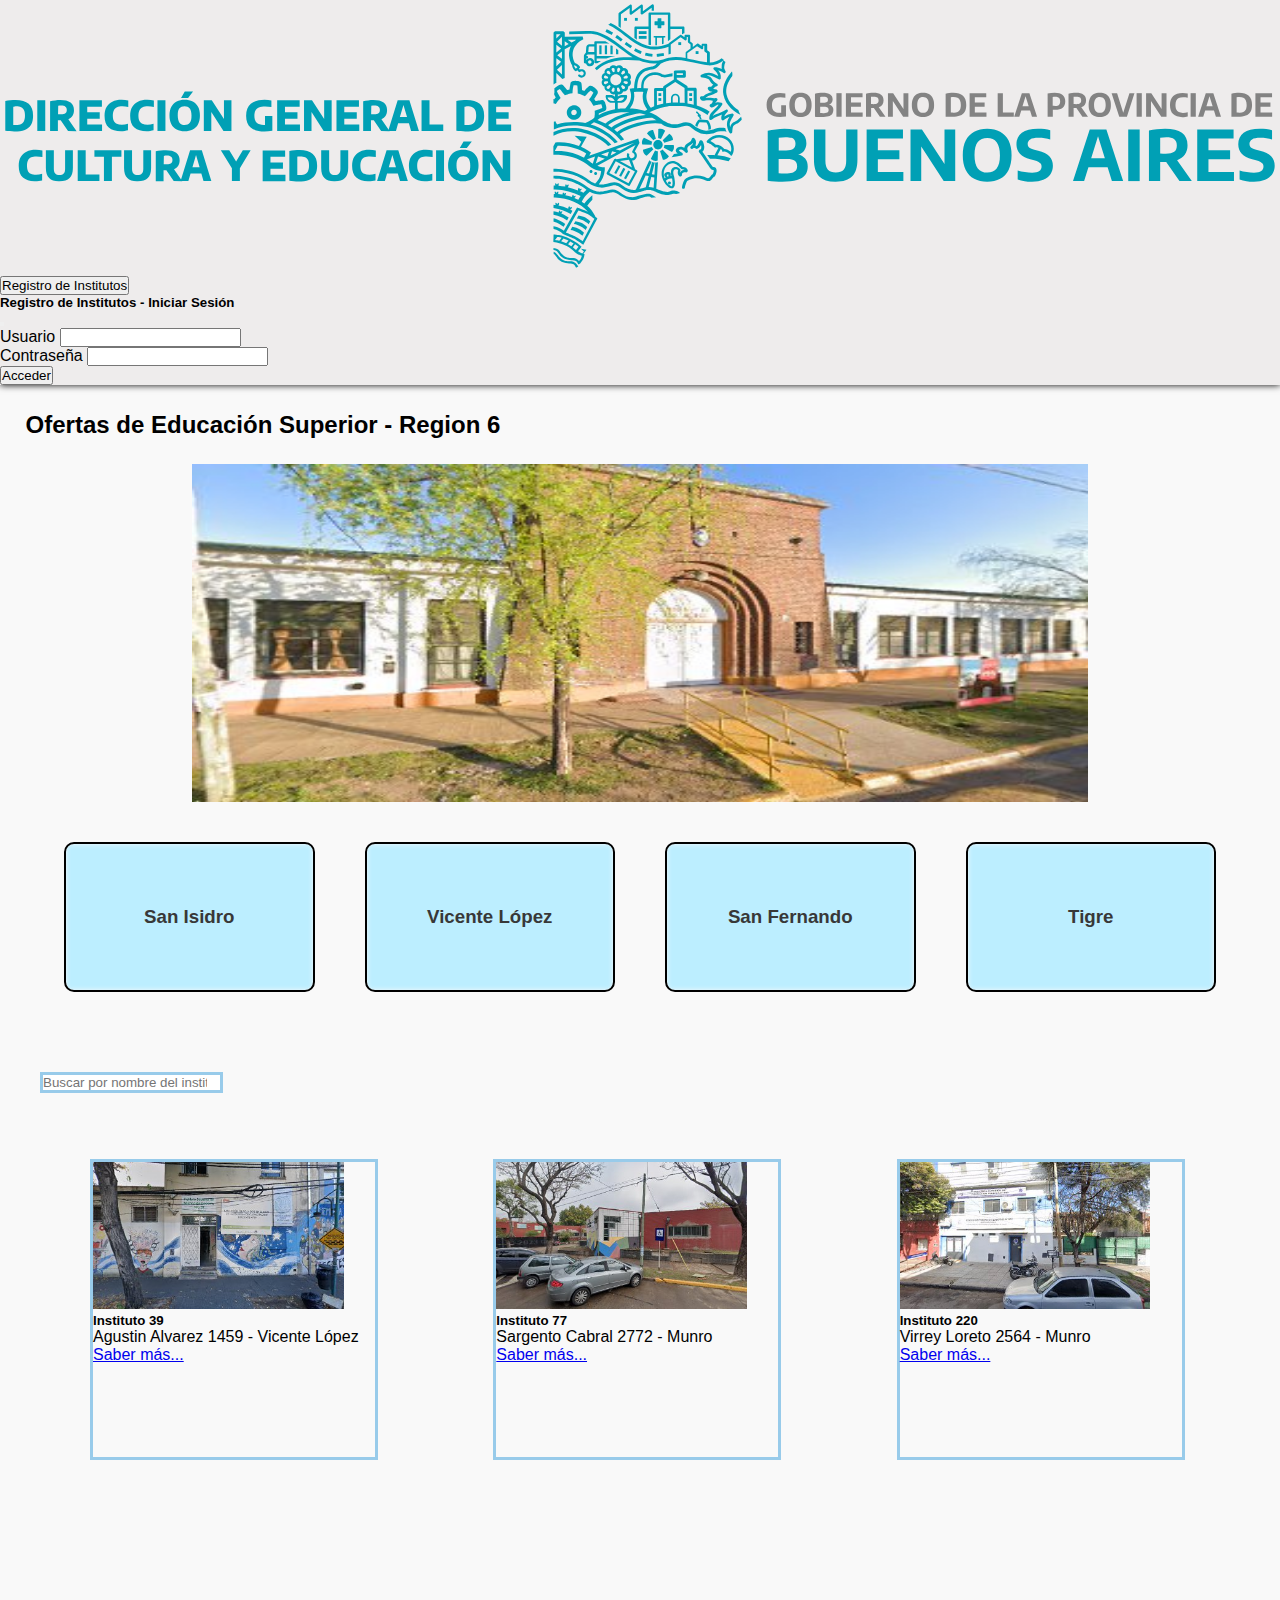
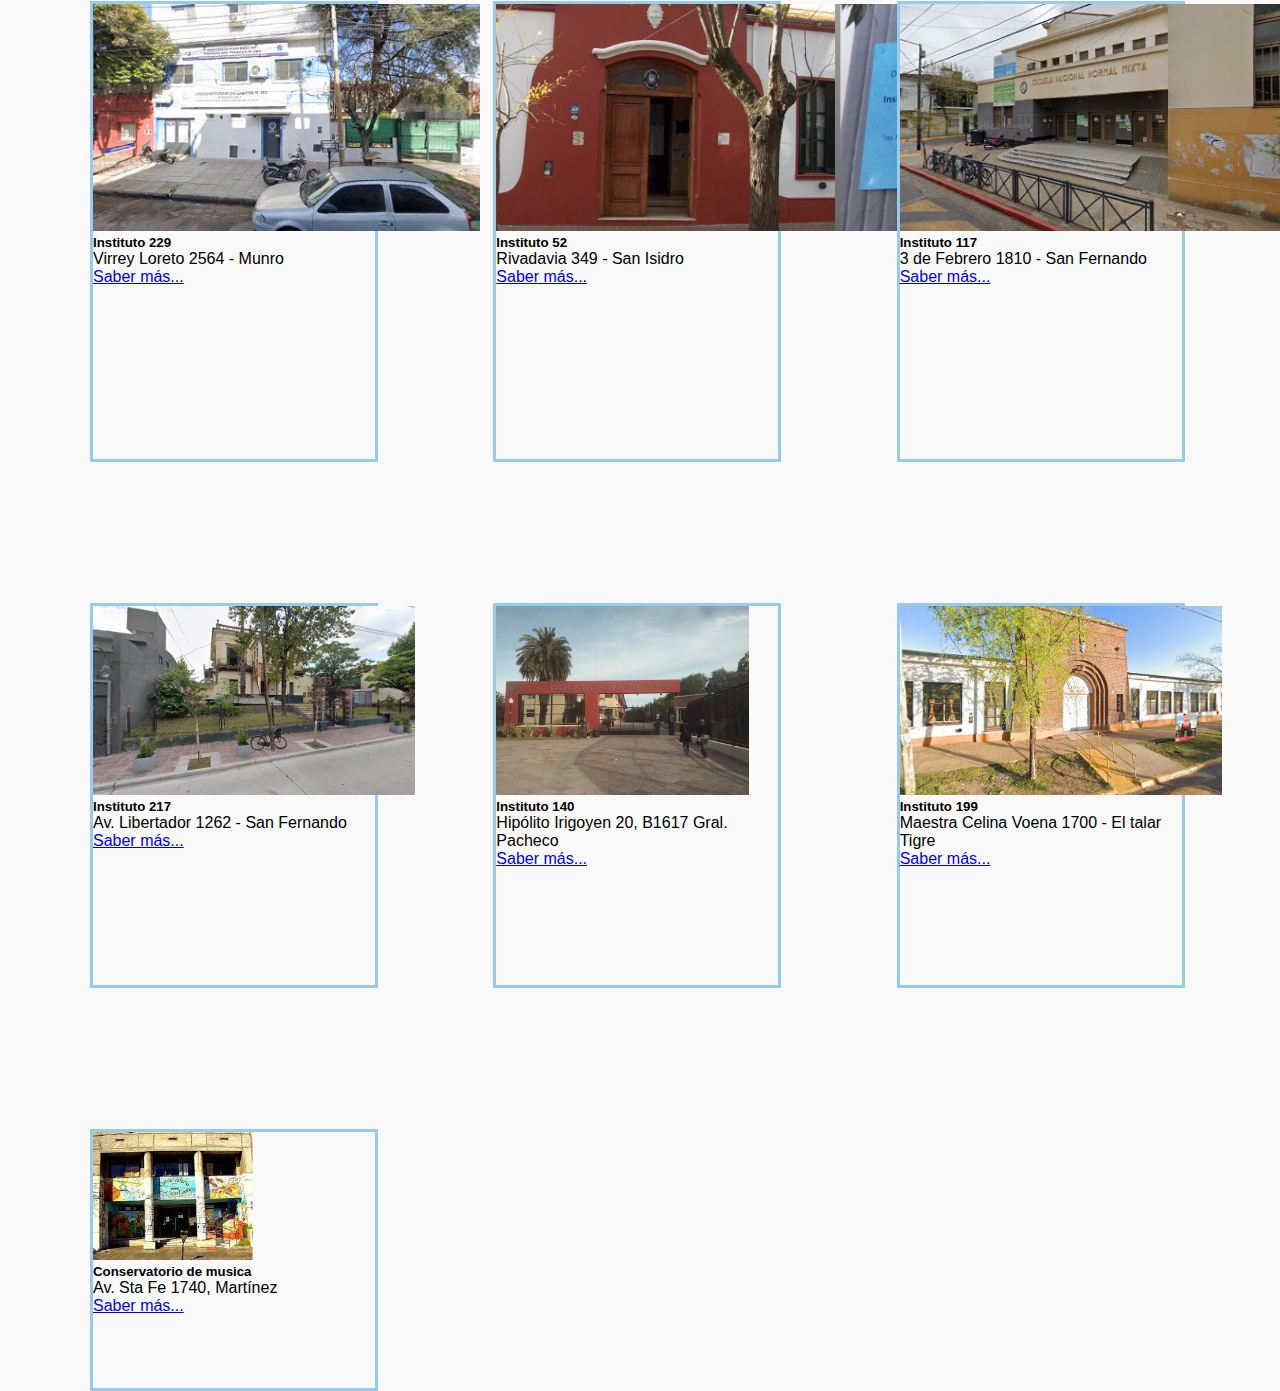
<file: DTER6 Web/index.html>
<!DOCTYPE html>
  <html lang="en">
  <head>
      <meta charset="UTF-8">
      <meta name="viewport" content="width=device-width, initial-scale=1.0">
      <link href="https://cdn.jsdelivr.net/npm/bootstrap@5.3.1/dist/css/bootstrap.min.css" rel="stylesheet" integrity="sha384-4bw+/aepP/YC94hEpVNVgiZdgIC5+VKNBQNGCHeKRQN+PtmoHDEXuppvnDJzQIu9" crossorigin="anonymous">
      <link rel="stylesheet" href="../CSS/style.css">
      <link rel="shortcut icon" href="../IMG/imagenP.png" />
      <title>Inicio</title>
  </head>
  <body>
      
  <nav class="navbar">
    <div class="container-fluid">
      <div class="navbar-brand" href="#">
        <img src="../IMG/logo-pba.svg" alt="Logo" width="100%" class="d-inline-block align-text-top">
      </div>
      <button type="button" class="btn btn-primary" data-bs-toggle="modal" data-bs-target="#loginModal">Registro de Institutos</button>
      <div class="modal fade" id="loginModal" tabindex="-1" aria-labelledby="loginModalLabel" aria-hidden="true">
        <div class="modal-dialog">
          <div class="modal-content">
            <div class="modal-header">
              <h5 class="modal-title" id="loginModalLabel" style="color: black;">Registro de Institutos - Iniciar Sesión</h5>
              <button type="button" class="btn-close" data-bs-dismiss="modal" aria-label="Close"></button>
            </div>
            <div class="modal-body">
              <div id="login-form">
                <div class="mb-2">
                  <label for="username" class="form-label" style="color: black;">Usuario</label>
                  <input type="text" class="form-control" id="username">
                </div>
                <div class="mb-2">
                  <label for="password" class="form-label" style="color: black;">Contraseña</label>
                  <input type="password" class="form-control" id="password">
                </div>
              </div>
            </div>
            <div class="modal-footer">
              <button onclick="validateLogin()" class="btn btn-primary">Acceder</button>
            </div>
          </div>
        </div>
      </div> 
  </nav>

  <div class="text-center" style="color: black; padding: 2%;">
    <h2>Ofertas de Educación Superior - Region 6</h2>
  </div>

  <div class="slider-container">
    <div class="slider">
      <div class="slide">
        <img src="../IMG/199.jpg" alt="Imagen 1">
      </div>
      <div class="slide">
        <img src="../IMG/217.jpg" alt="Imagen 2">
      </div>
      <div class="slide">
        <img src="../IMG/140.jpg" alt="Imagen 3">
      </div>
    </div>
  </div>

  <script src="../JS/filtros.js"></script>
  <div class="contenedor">
    <div class="contenedor-filtros">
      <div class="tarjeta" data-category="sanisidro">
        <div class="textos">
          <h3>San Isidro</h3>
        </div>
      </div>
      <div class="tarjeta" data-category="vicentelopez">
        <div class="textos">
          <h3>Vicente López</h3>
        </div>
      </div>
      <div class="tarjeta" data-category="sanfernando">
        <div class="textos">
          <h3>San Fernando</h3>
        </div>
      </div>

      <div class="tarjeta" data-category="tigre">
        <div class="textos">
          <h3>Tigre</h3>
        </div>
      </div>
    </div>
  </div>

<div class="contenedorPost">

    <form class="search d-flex" role="search">
      <input id="searchInput" class="form-control me-2" type="search" placeholder="Buscar por nombre del instituto" aria-label="Search" style="border: 3px solid rgb(152, 203, 234);">
    </form>

    <div class="contenedorPostCard">
      <div class="card" id="instituto39 vicentelopez Profesorado - Educacion Inicial TT y TV, Practicas en Terreno Inicial 3° TT Y TV, Profesorado - Educacion Inicial TM y TV, Coordinación del Profesorado de Educacion Primaria, Profesorado de Lengua y Literatura, Matematica, Biologia, Educación Fisica, Historia" style="width: 18rem;">
        <img src="../IMG/39" class="card-img-top" alt="Imagen establecimiento Instituto 39">
        <div class="card-body">
          <h5 class="card-title">Instituto 39</h5>
          <p class="card-text">Agustin Alvarez 1459 - Vicente López</p>
          <a href="instituto39.html" class="btn btn-primary">Saber más...</a>
        </div>
      </div><div class="card" id="instituto77 vicentelopez Profesorado - Educacion Especial, Tecnicatura - Trabajo Social, Tecnicatura - Comunicacion Social, Profesorado - Ingles" style="width: 18rem;">
        <img src="../IMG/77.jpg" class="card-img-top" alt="Imagen establecimiento Instituto 77">
        <div class="card-body">
          <h5 class="card-title">Instituto 77</h5>
          <p class="card-text">Sargento Cabral 2772 - Munro</p>
          <a href="instituto77.html" class="btn btn-primary">Saber más...</a>
        </div>
      </div><div class="card" id="instituto220 vicentelopez Tecnicatura - Superior en Alimentos, Tecnicatura - Superior Higiene y Trabajo, Tecnicatura - Superior Desarrollo de Software" style="width: 18rem;">
        <img src="../IMG/220-229.jpg" class="card-img-top" alt="Imagen establecimiento Instituto 220">
        <div class="card-body">
          <h5 class="card-title">Instituto 220</h5>
          <p class="card-text">Virrey Loreto 2564 - Munro</p>
          <a href="instituto220.html" class="btn btn-primary">Saber más...</a>
        </div>
      </div><div class="card" id="instituto229 vicentelopez Profesorado de educación secundaria de la modalidad técnico profesional en concurrencia con título de base" style="width: 18rem;">
        <img src="../IMG/220-229.jpg" class="card-img-top" alt="Imagen establecimiento Instituto 229">
        <div class="card-body">
          <h5 class="card-title">Instituto 229</h5>
          <p class="card-text">Virrey Loreto 2564 - Munro</p>
          <a href="instituto229.html" class="btn btn-primary">Saber más...</a>
        </div>
      </div><div class="card" id="instituto52 sanisidro Profesorado - Ingles, Educación Primaria, Economia, Tecns. de Eq. e Inst. Electromecanicas" style="width: 18rem;">
        <img src="../IMG/52.jpg" class="card-img-top" alt="Imagen establecimiento Instituto 52">
        <div class="card-body">
          <h5 class="card-title">Instituto 52</h5>
          <p class="card-text">Rivadavia 349 - San Isidro</p>
          <a href="instituto52.html" class="btn btn-primary">Saber más...</a>
        </div>
      </div><div class="card" id="instituto117 sanfernando Profesorado - Educación Primaria, Inicial, Profesorado - Secundaria Quimica, Geografía" style="width: 18rem;">
        <img src="../IMG/117.jpg" class="card-img-top" alt="Imagen establecimiento Instituto 117">
        <div class="card-body">
          <h5 class="card-title">Instituto 117</h5>
          <p class="card-text">3 de Febrero 1810 - San Fernando</p>
          <a href="instituto117.html" class="btn btn-primary">Saber más...</a>
        </div>
      </div><div class="card" id="instituto217 sanfernando Tecnicatura Superior en Seguridad e Higiene" style="width: 18rem;">
        <img src="../IMG/217.jpg" class="card-img-top" alt="Imagen establecimiento Instituto 217">
        <div class="card-body">
          <h5 class="card-title">Instituto 217</h5>
          <p class="card-text">Av. Libertador 1262 - San Fernando</p>
          <a href="instituto217.html" class="btn btn-primary">Saber más...</a>
        </div>
      </div><div class="card" id="instituto140 tigre Profesorado - Educación Primaria, Profesorado - Secundaria Matematica, Biologia y Fisica, Tecnicatura - Superior en Alimentos" style="width: 18rem;">
        <img src="../IMG/140.jpg" class="card-img-top" alt="Imagen establecimiento Instituto 140">
        <div class="card-body">
          <h5 class="card-title">Instituto 140</h5>
          <p class="card-text">Hipólito Irigoyen 20, B1617 Gral. Pacheco</p>
          <a href="instituto140.html" class="btn btn-primary">Saber más...</a>
        </div>
      </div>
      <div class="card" id="instituto199 tigre Tecnicatura - Superior en Admin. Recursos Humanos, Higiene y Seguridad del trabajo, Logística, Turismo, Hotelería, Energía Eléctrica con or. Digitalización" style="width: 18rem;">
        <img src="../IMG/199.jpg" class="card-img-top" alt="Imagen establecimiento Instituto 199">
        <div class="card-body">
          <h5 class="card-title">Instituto 199</h5>
          <p class="card-text">Maestra Celina Voena 1700 - El talar Tigre</p>
          <a href="instituto199.html" class="btn btn-primary">Saber más...</a>
        </div>
      </div>
      <div class="card" id="Conservatorio de musica San Isidro profesorado instrumento canto direccion coral composicion educacion musical musicologia" style="width: 18rem;">
        <img src="../IMG/conservatorio.jpg" class="card-img-top" alt="Imagen establecimiento Conservatorio de musica">
        <div class="card-body">
          <h5 class="card-title">Conservatorio de musica</h5>
          <p class="card-text">Av. Sta Fe 1740, Martínez</p>
          <a href="conservatorio.html" class="btn btn-primary">Saber más...</a>
        </div>
      </div>
    </div>
  </div>

  <script src="https://cdn.jsdelivr.net/npm/bootstrap@5.3.1/dist/js/bootstrap.bundle.min.js" integrity="sha384-HwwvtgBNo3bZJJLYd8oVXjrBZt8cqVSpeBNS5n7C8IVInixGAoxmnlMuBnhbgrkm" crossorigin="anonymous"></script>
  <script src="../JS/slider.js"></script>
  <script src="../JS/search.js"></script>
  <script src="../JS/filtros.js"></script>
  <script src="../JS/validate.js"></script>
  </body>
  </html>
  <!--style="background-color: rgb( 0, 166, 177);" azul gob-->
</file>
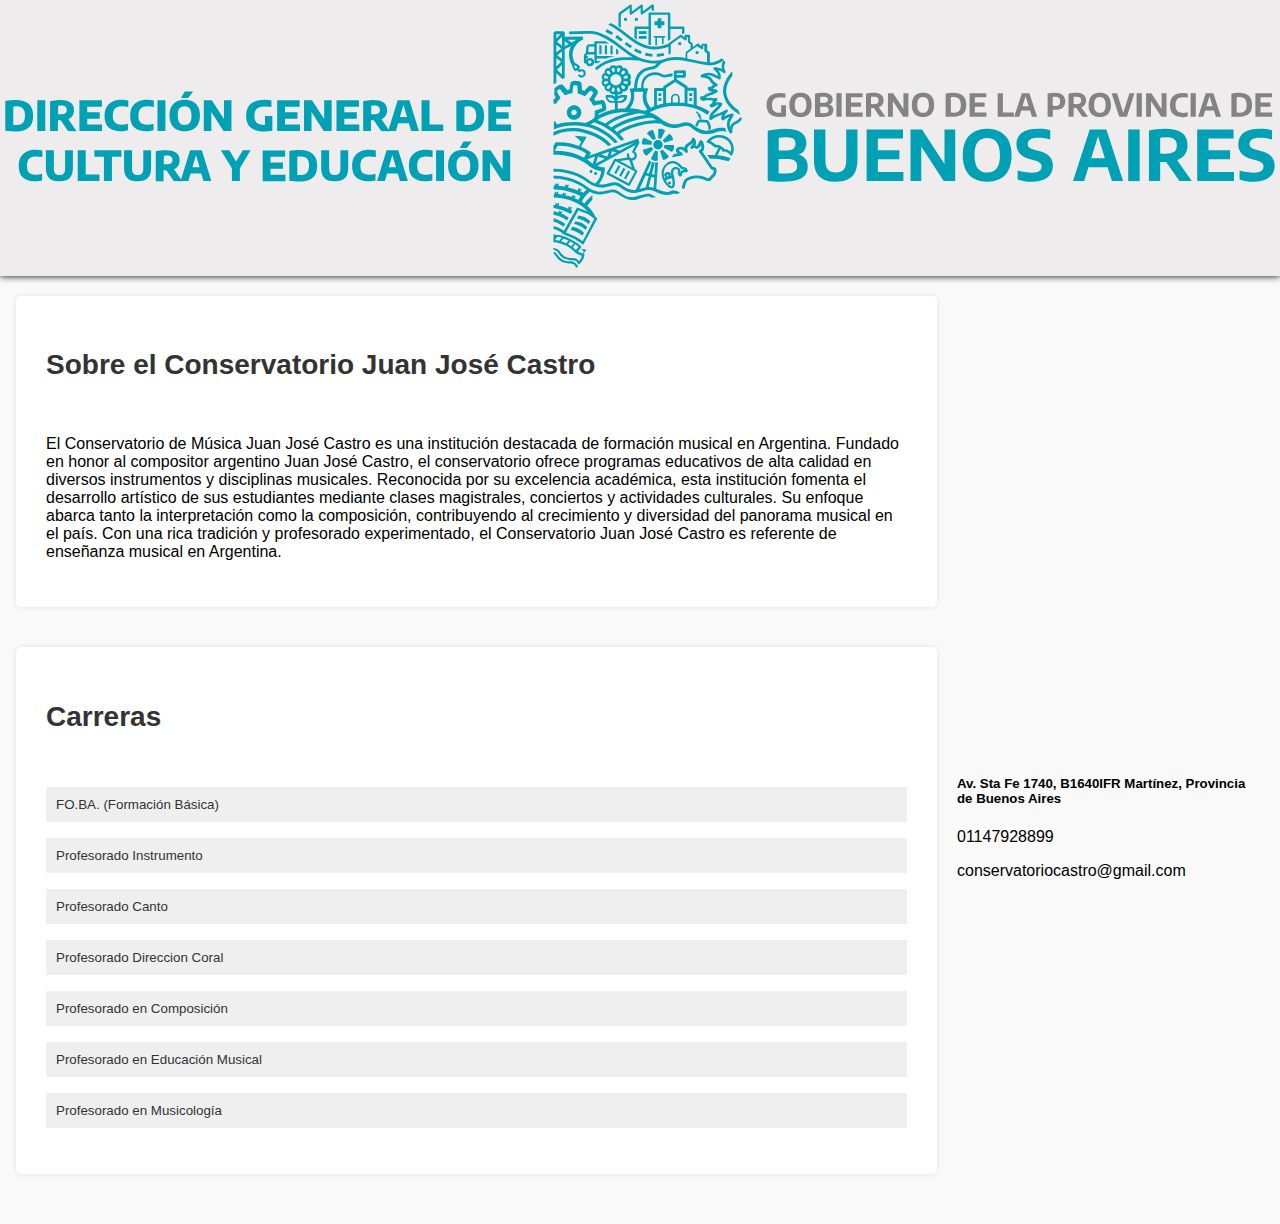
<file: DTER6 Web/conservatorio.html>
<!DOCTYPE html>
<html lang="es">
<head>
    <meta charset="UTF-8">
    <meta name="description" content="Conservatorio de musica San Isidro ">
    <link rel="stylesheet" href="../CSS/institutos.css">
    <link href="https://cdn.jsdelivr.net/npm/bootstrap@5.3.1/dist/css/bootstrap.min.css" rel="stylesheet" integrity="sha384-4bw+/aepP/YC94hEpVNVgiZdgIC5+VKNBQNGCHeKRQN+PtmoHDEXuppvnDJzQIu9" crossorigin="anonymous">
    <link rel="shortcut icon" href="../IMG/imagenP.png" />
    <title>Conservatorio Juan José Castro</title>
</head>
<body style="background-color: #f9f9f9;">
    <nav class="navbar" style = "	box-shadow: 0 0 7px; background-color: #eeecec;">
        <div class="container-fluid">
          <a class="navbar-brand" href="index.html">
            <img src="../IMG/logo-pba.svg" alt="Logo PBA" width="100%" class="d-inline-block align-text-top">
          </a>
      
      </nav>

    <div class="contenedor">
        <div class="separaciones">
            <section id="inicio">
                <h2>Sobre el Conservatorio Juan José Castro</h2><br>
                <p>El Conservatorio de Música Juan José Castro es una institución destacada de formación musical en Argentina. 
                    Fundado en honor al compositor argentino Juan José Castro, el conservatorio ofrece programas educativos de alta calidad en diversos instrumentos 
                    y disciplinas musicales. Reconocida por su excelencia académica, esta institución fomenta el desarrollo artístico de sus estudiantes mediante 
                    clases magistrales, conciertos y actividades culturales. Su enfoque abarca tanto la interpretación como la composición, contribuyendo al crecimiento 
                    y diversidad del panorama musical en el país. Con una rica tradición y profesorado experimentado, el Conservatorio Juan José Castro es referente 
                    de enseñanza musical en Argentina.</p>
            </section>
            <section id="programas">
                <h2>Carreras</h2><br>
                <ul>
                    <li>
                        <button class="accordion">FO.BA. (Formación Básica)</button>
                        <div class="panel">
                            <p>Cursable en:</p>
                            <ul>
                                <li>
                                    <p>Turno ---</p>
                                    <a href="http://www.cjjc.com.ar/">Inscripciones</a>
                                    
                                </li>
                            </ul><br>
                            <p>Diseño curricular:</p>
                            <ul>
                                <p><a href="https://planesdeestudioycorrelativedades.blogspot.com/2012/11/ninos.html">Web (niños de 9 a 13 años)</a></p>
                                <p><a href="https://planesdeestudioycorrelativedades.blogspot.com/2012/11/blog-post.html">Web - Instrumentos (jovenes y adultos apartir de 14 años)</a></p>
                                <p><a href="https://planesdeestudioycorrelativedades.blogspot.com/2012/11/foba-canto.html">Web - Canto (jovenes y adultos apartir de 14 años)</a></p>
                            </ul>
                            <p>Descripción:</p>
                            <ul>
                                <p>Formación básica previa también se cursa en esta institución de 3 o 6 años, según la edad de ingreso. También se pueden cursar tecnicaturas con la misma formación básica. No son ni hay cursos breves, ni clases particulares, ni talleres libres.</p>
                            </ul>
                        </div>
                    </li>
                </ul>
                <ul>
                    <li>
                        <button class="accordion">Profesorado Instrumento</button>
                        <div class="panel">
                            <p>Cursable en:</p>
                            <ul>
                                <li>
                                    <p>Turno ---</p>
                                    <a href="http://www.cjjc.com.ar/">Inscripciones</a>
                                </li>
                            </ul><br>
                            <p>Diseño curricular:</p>
                            <ul>
                                <p><a href="https://planesdeestudioycorrelativedades.blogspot.com/2012/11/superior-instrumento.html">Web</a></p>
                            </ul>
                            <p>Descripción:</p>
                            <ul>
                                <p>El profesorado en instrumentos del Conservatorio de Música Juan José Castro es reconocido por su excelencia y experiencia en la enseñanza musical. Integrado por músicos/as y docentes altamente calificados/as, el cuerpo docente se dedica a guiar a los/las estudiantes en el dominio técnico y expresivo de sus instrumentos. Ofrecen clases personalizadas que abarcan diversos estilos y épocas musicales, fomentando un enfoque integral en la formación artística. Además, el profesorado en instrumentos participa activamente en el desarrollo de habilidades interpretativas y enriquece la experiencia educativa mediante la organización de recitales, conciertos y proyectos colaborativos. Su compromiso contribuye significativamente al éxito académico y artístico de los y las estudiantes.</p>
                            </ul>
                        </div>
                    </li>
                </ul>
                <ul>
                    <li>
                        <button class="accordion">Profesorado Canto</button>
                        <div class="panel">
                            <p>Cursable en:</p>
                            <ul>
                                <li>
                                    <p>Turno ---</p>
                                    <a href="http://www.cjjc.com.ar/">Inscripciones</a>
                                </li>
                            </ul><br>
                            <p>Diseño curricular:</p>
                            <ul>
                                <p><a href="http://planesdeestudioycorrelativedades.blogspot.com/2012/11/superior-canto.html">Web</a></p>
                            </ul>
                            <p>Descripción:</p>
                            <ul>
                                <p>El profesorado de canto en el Conservatorio de Música Juan José Castro destaca por su excepcional experiencia y dedicación a la enseñanza vocal. Compuesto por reconocidos/as cantantes y pedagogos/as, el cuerpo docente guía a sus estudiantes en el desarrollo de técnicas vocales sólidas y expresividad artística. Las clases de canto son personalizadas, abordando diversos géneros musicales y estilos, desde clásico hasta contemporáneo. El profesorado organiza regularmente actividades como recitales y presentaciones, brindando oportunidades para que los/as estudiantes perfeccionen sus habilidades escénicas. Su compromiso contribuye de manera significativa a la formación integral del estudiantado en el arte del canto.</p>
                            </ul>
                        </div>
                    </li>
                </ul>
                <ul>
                    <li>
                        <button class="accordion">Profesorado Direccion Coral</button>
                        <div class="panel">
                            <p>Cursable en:</p>
                            <ul>
                                <li>
                                    <p>Turno ---</p>
                                    <a href="http://www.cjjc.com.ar/">Inscripciones</a>
                                </li>
                            </ul><br>
                            <p>Diseño curricular:</p>
                            <ul>
                                <p><a href="http://planesdeestudioycorrelativedades.blogspot.com/2012/11/superior-direccion-coral.html">Web</a></p>
                            </ul>
                            <p>Descripción:</p>
                            <ul>
                                <p>El profesorado de dirección coral en el Conservatorio de Música Juan José Castro destaca por su excelencia y experiencia en la formación de directores corales. Integrado por profesionales de renombre en el ámbito coral, el cuerpo docente ofrece una educación especializada que abarca técnicas de dirección, interpretación y análisis musical. Las clases se centran en el repertorio coral diverso, desde obras clásicas hasta contemporáneas. Además de impartir habilidades técnicas, el profesorado de dirección coral fomenta la expresividad artística y la conexión emocional con la música. Su compromiso activo en la escena coral y la organización de conciertos contribuyen al desarrollo integral de los/las estudiantes en el arte de la dirección coral.</p>
                            </ul>
                        </div>
                    </li>
                </ul>
                <ul>
                    <li>
                        <button class="accordion">Profesorado en Composición</button>
                        <div class="panel">
                            <p>Cursable en:</p>
                            <ul>
                                <li>
                                    <p>Turno ---</p>
                                    <a href="http://www.cjjc.com.ar/">Inscripciones</a>
                                </li>
                            </ul><br>
                            <p>Diseño curricular:</p>
                            <ul>
                                <p><a href="http://planesdeestudioycorrelativedades.blogspot.com/2012/11/superior-composicion.html">Web</a></p>
                            </ul>
                            <p>Descripción:</p>
                            <ul>
                                <p>
                                    El profesorado de composición en el Conservatorio de Música Juan José Castro es reconocido por su distinguida trayectoria y compromiso con la formación de compositores. Compuesto por destacados/as músicos/as y creadores, el cuerpo docente guía a sus estudiantes en el desarrollo de habilidades compositivas, explorando una amplia gama de estilos y enfoques musicales. Las clases ofrecen un enfoque personalizado, estimulando la creatividad y la originalidad. Además de las lecciones individuales, el profesorado organiza eventos y talleres que fomentan la colaboración entre compositores y músicos/as. Su dedicación activa al mundo de la composición y la promoción de obras originales contribuyen al enriquecimiento artístico y académico de los y las estudiantes.</p>
                            </ul>
                        </div>
                    </li>
                </ul>
                <ul>
                    <li>
                        <button class="accordion">Profesorado en Educación Musical</button>
                        <div class="panel">
                            <p>Cursable en:</p>
                            <ul>
                                <li>
                                    <p>Turno ---</p>
                                    <a href="http://www.cjjc.com.ar/">Inscripciones</a>
                                </li>
                            </ul><br>
                            <p>Diseño curricular:</p>
                            <ul>
                                <p><a href="http://planesdeestudioycorrelativedades.blogspot.com/2012/11/superior-educacion-musical-plan-nuevo.html">Web</a></p>
                            </ul>
                            <p>Descripción:</p>
                            <ul>
                                <p>El profesorado de educación musical en el Conservatorio de Música Juan José Castro es reconocido por su experiencia y dedicación a la enseñanza musical. Compuesto por educadores altamente cualificados/as, el cuerpo docente se centra en proporcionar una formación integral que abarca teoría musical, práctica instrumental y pedagogía. Las clases se diseñan para desarrollar habilidades pedagógicas de sus estudiantes, fomentando métodos innovadores y adaptados a las necesidades de aprendizaje de cada individuo. Además, el profesorado de educación musical organiza actividades prácticas y proyectos que permiten a los/las estudiantes aplicar sus conocimientos en entornos educativos reales. Su compromiso contribuye al desarrollo de futuros/as educadores musicales, con gran capacitacion y pasión por la tarea.</p>
                            </ul>
                        </div>
                    </li>
                </ul>
                <ul>
                    <li>
                        <button class="accordion">Profesorado en Musicología</button>
                        <div class="panel">
                            <p>Cursable en:</p>
                            <ul>
                                <li>
                                    <p>Turno ---</p>
                                    <a href="http://www.cjjc.com.ar/">Inscripciones</a>
                                </li>
                            </ul><br>
                            <p>Diseño curricular:</p>
                            <ul>
                                <p><a href="http://planesdeestudioycorrelativedades.blogspot.com/2012/11/superior-musicologia.html">Web</a></p>
                            </ul>
                            <p>Descripción:</p>
                            <ul>
                                <p>El profesorado de musicología en el Conservatorio de Música Juan José Castro es distinguido por su experiencia y dedicación a la investigación y análisis musical. Compuesto por académicos/as especializados/as, el cuerpo docente guía a su alumnado en el estudio crítico de la música, abordando aspectos históricos, teóricos y culturales. Las clases fomentan el desarrollo de habilidades de investigación, escritura y pensamiento crítico, proporcionando una comprensión profunda de la música en contextos diversos. Además de las lecciones, el profesorado de musicología organiza conferencias, seminarios y eventos que enriquecen la perspectiva académica de los/las estudiantes. Su compromiso activo en la investigación musical contribuye al fomento de una apreciación más profunda y contextualizada del arte musical.</p>
                            </ul>
                        </div>
                    </li>
                </ul>
            </section>

            <script>
                var accordions = document.getElementsByClassName("accordion");
                var i;
            
                for (i = 0; i < accordions.length; i++) {
                    accordions[i].addEventListener("click", function() {
                        this.classList.toggle("active");
                        var panel = this.nextElementSibling;
                        if (panel.style.display === "block") {
                            panel.style.display = "none";
                        } else {
                            panel.style.display = "block";
                        }
                    });
                }
            </script>    
        </div>

        <div class="card">
            <iframe src="https://www.google.com/maps/embed?pb=!1m14!1m8!1m3!1d13154.419371826989!2d-58.5013509!3d-34.4875474!3m2!1i1024!2i768!4f13.1!3m3!1m2!1s0x95bcb1a949de026d%3A0xb5a15d08f0ce90d6!2sConservatorio%20%22Juan%20Jos%C3%A9%20Castro%22!5e0!3m2!1ses-419!2sar!4v1701107322822!5m2!1ses-419!2sar" width="100%" height="50%" style="border:0;"  allowfullscreen="" loading="lazy" referrerpolicy="no-referrer-when-downgrade"></iframe>
            <div class="card-body">
              <h5 class="card-title">Av. Sta Fe 1740, B1640IFR Martínez, Provincia de Buenos Aires</h5>
              <p class="card-text">01147928899</p>
              <p class="card-text">conservatoriocastro@gmail.com</p>
            </div>
        </div>

    </div>
</body>
</html>
</file>
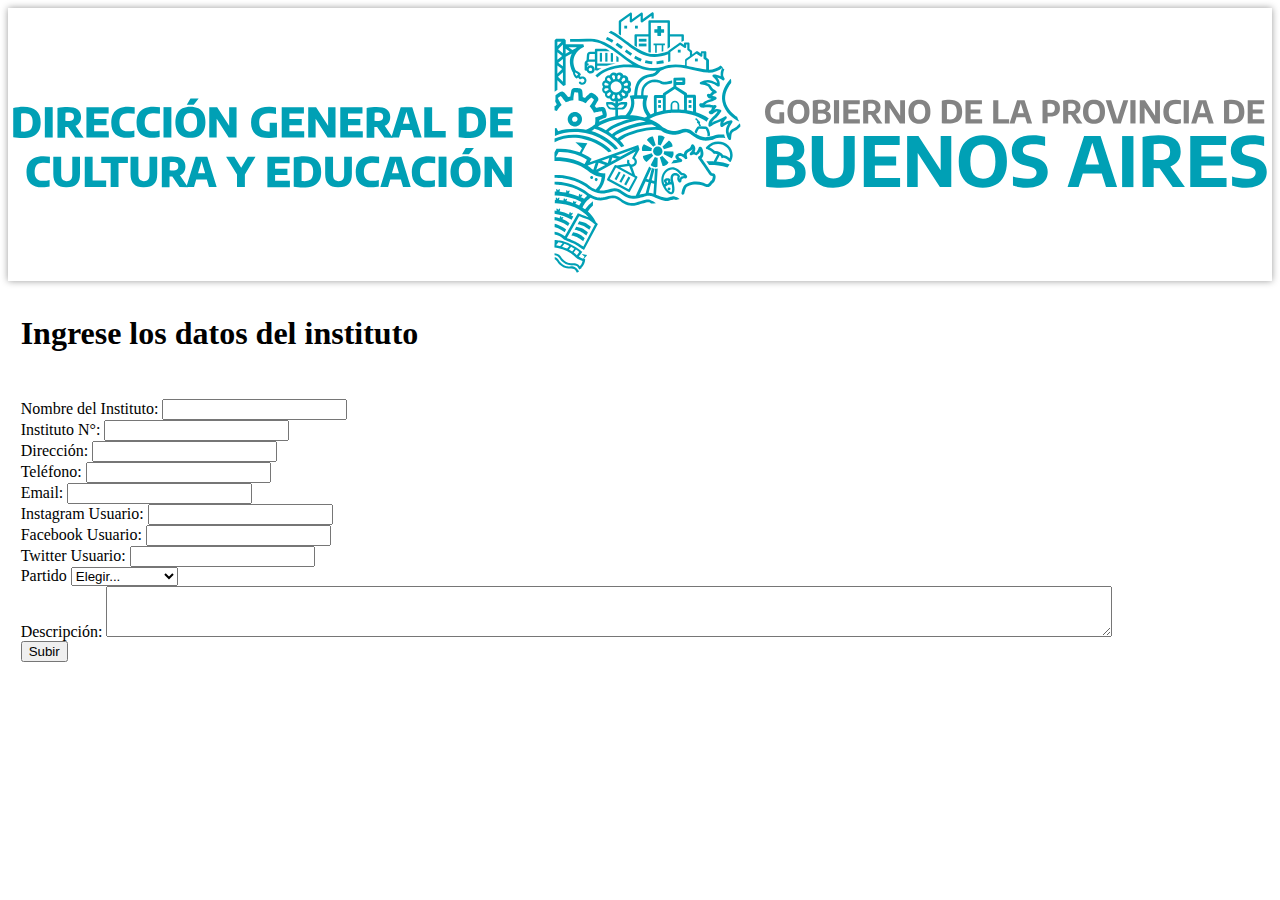
<file: DTER6 Web/form-instis.html>
<!DOCTYPE html>
<html lang="es">
    <head>
        <meta charset="UTF-8">
        <meta name="viewport" content="width=device-width, initial-scale=1.0">
        <link href="https://cdn.jsdelivr.net/npm/bootstrap@5.3.1/dist/css/bootstrap.min.css" rel="stylesheet" integrity="sha384-4bw+/aepP/YC94hEpVNVgiZdgIC5+VKNBQNGCHeKRQN+PtmoHDEXuppvnDJzQIu9" crossorigin="anonymous">
        <link rel="stylesheet" href="#">
        <link rel="shortcut icon" href="../IMG/imagenP.png" />
        <title>Registro de Institutos</title>
    </head>
<body style="overflow: hidden;">
    <nav class="navbar" style = "box-shadow: 0 0 7px #9b9b9b;">
        <div class="container-fluid">
          <div class="navbar-brand" href="#">
            <img src="../IMG/logo-pba.svg" alt="Logo" width="100%" class="d-inline-block align-text-top">
        </div>
    </nav>
    <h1 style="padding: 1%;">Ingrese los datos del instituto</h1>
    <form class="row g-5" style="padding: 1%;" action="../DTER6 Web/form-php/instis.php" method="post" onsubmit="return confirmSubmit()">
        <div class="col-md-4">
        <label for="nombre" class="form-label">Nombre del Instituto:</label>
        <input type="text" class="form-control" id="nombre" name="nombre">
        </div>
        <div class="col-md-2">
          <label for="instituto" class="form-label">Instituto N°:</label>
          <input type="text" class="form-control" id="instituto" name="instituto">
        </div>
        <div class="col-md-6">
          <label for="direccion" class="form-label">Dirección:</label>
          <input type="text" class="form-control" id="direccion" name="direccion">
        </div>
        <div class="col-md-2">
          <label for="telefono" class="form-label">Teléfono:</label>
          <input type="text" class="form-control" id="telefono" name="telefono">
        </div>
        <div class="col-md-2">
          <label for="email" class="form-label">Email:</label>
          <input type="email" class="form-control" id="email" name="email">
        </div>
        <div class="col-md-2">
            <label for="instagram" class="form-label">Instagram Usuario:</label>
            <input type="text" class="form-control" id="instagram" name="instagram">
        </div>
        <div class="col-md-2">
            <label for="face" class="form-label">Facebook Usuario:</label>
            <input type="text" class="form-control" id="face" name="face">
        </div>
        <div class="col-md-2">
            <label for="twitter" class="form-label">Twitter Usuario:</label>
            <input type="text" class="form-control" id="twitter" name="twitter">
        </div>
        <div class="col-md-2">
          <label for="inputState" class="form-label">Partido</label>
          <select id="inputState" class="form-select" name="partido">
            <option selected>Elegir...</option>
            <option value="tigre">Tigre</option>
            <option value="vicente-lopez">Vicente López</option>
            <option value="san-fernando">San Fernando</option>
            <option value="san-isidro">San Isidro</option>
          </select>
        </div>
        <div class="col-md-12">
          <label for="descripcion" class="form-label">Descripción:</label>
          <textarea class="form-control" id="descripcion" rows="3" style="width: 1000px;" name="descripcion"></textarea>
        </div>
        <div class="col-12">
          <button type="submit" class="btn btn-primary">Subir</button>
        </div>
      </form>    
      <script>
        function confirmSubmit() {
            // Muestra una ventana de confirmación al usuario
            var confirmation = confirm("¿Desea proceder a ingresar las carreras?");

            if (confirmation) {
                // Redirige al usuario a la página para ingresar carreras
                window.location.href = "../DTER6 Web/form-carreras.php";
                return true; // Permite el envío del formulario
            } else {
                // Redirige al usuario de nuevo al inicio (home)
                window.location.href = "form.html";
                return false; // Cancela el envío del formulario
            }
        }
      </script>
</body>
</html>
</file>
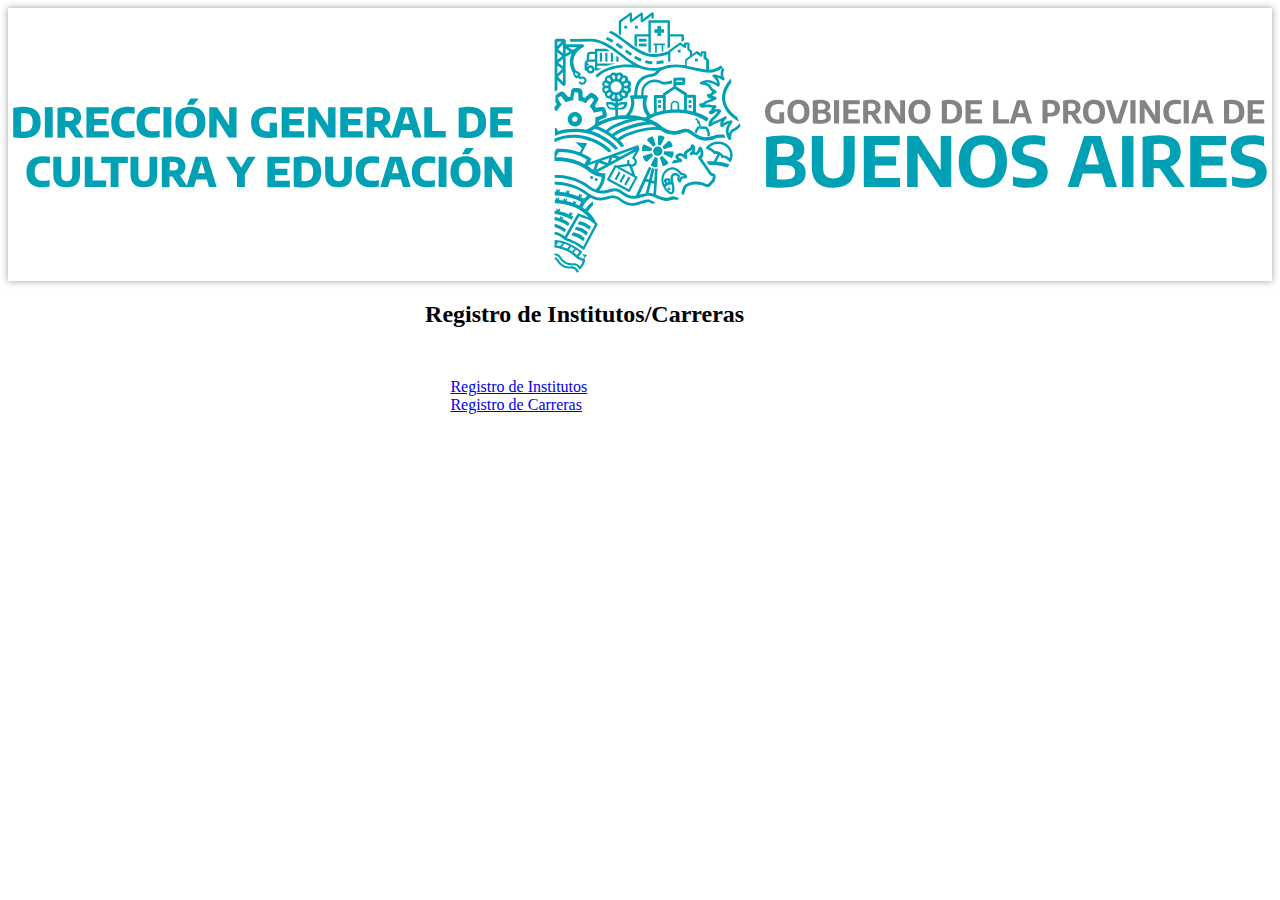
<file: DTER6 Web/form.html>
<!DOCTYPE html>
<html lang="en">
<head>
    <meta charset="UTF-8">
    <meta name="viewport" content="width=device-width, initial-scale=1.0">
    <link href="https://cdn.jsdelivr.net/npm/bootstrap@5.3.1/dist/css/bootstrap.min.css" rel="stylesheet" integrity="sha384-4bw+/aepP/YC94hEpVNVgiZdgIC5+VKNBQNGCHeKRQN+PtmoHDEXuppvnDJzQIu9" crossorigin="anonymous">
    <link rel="stylesheet" href="#">
    <link rel="shortcut icon" href="../IMG/imagenP.png" />
    <title>Selección de Registros</title>
</head>
<body>
    <nav class="navbar" style = "box-shadow: 0 0 7px #9b9b9b;">
        <div class="container-fluid">
          <div class="navbar-brand" href="#">
            <a class="navbar-brand" href="index.html">
              <img src="../IMG/logo-pba.svg" alt="Logo" width="100%" class="d-inline-block align-text-top">
            </a>
          </div>
    </nav>
    <h2 style="margin-top: 20px; margin-left: 33%;">Registro de Institutos/Carreras</h2>
    <div class="row" style="margin-top: 50px; margin-left: 35%;">
        <div class="col-3">
            <a class="btn btn-primary" href="../DTER6 Web/form-instis.html">Registro de Institutos</a>
        </div>
        <div class="col-3">
            <a class="btn btn-primary" href="../DTER6 Web/form-carreras.php">Registro de Carreras</a>
        </div>
    </div>
</body>
</html>
</file>
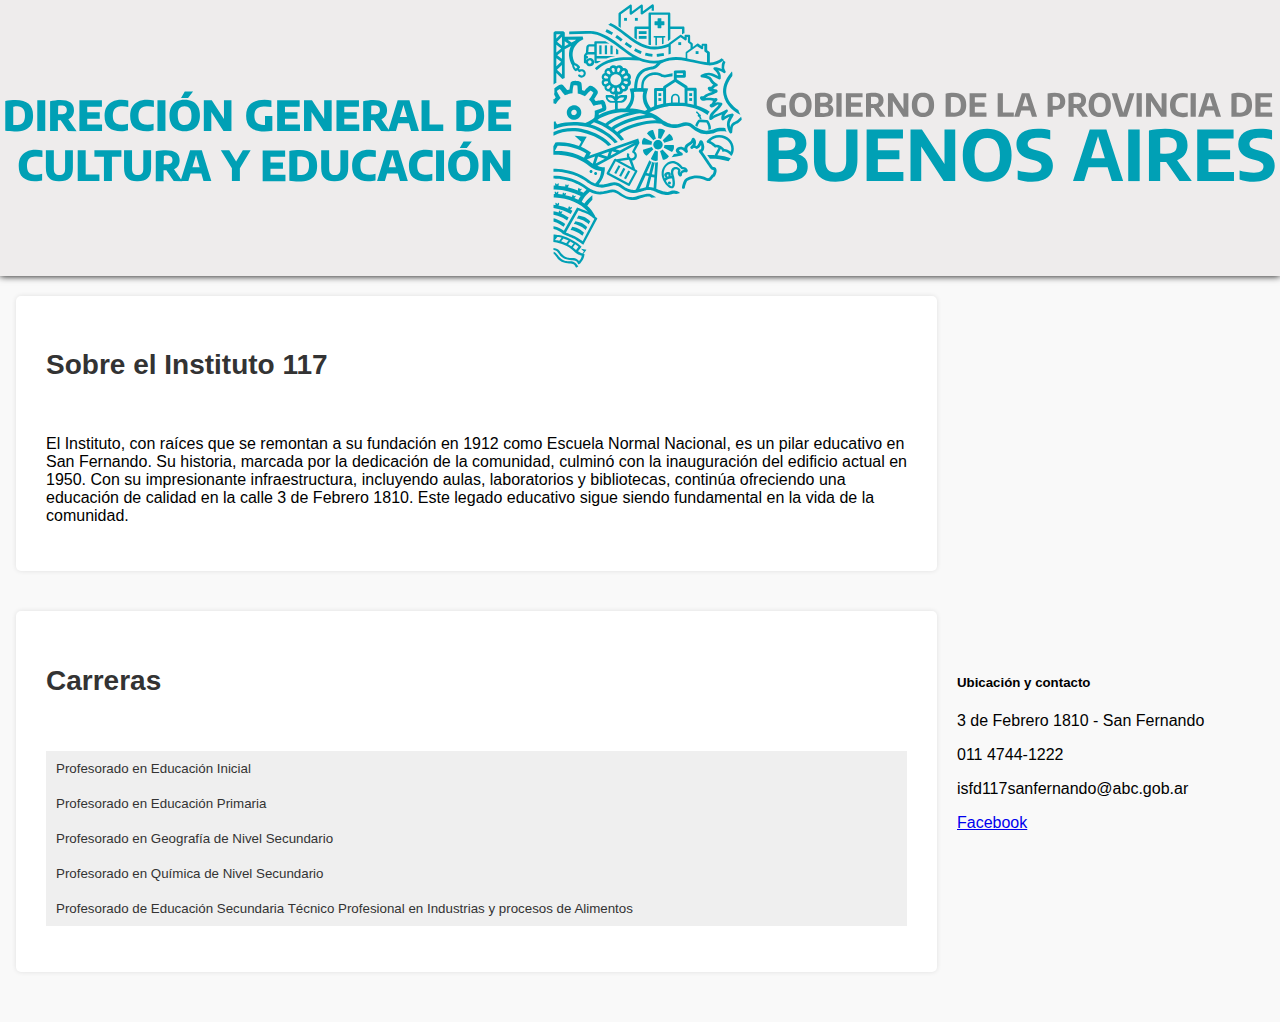
<file: DTER6 Web/instituto117.html>
<!DOCTYPE html>
<html lang="es">
<head>
    <meta charset="UTF-8">
    <meta name="description" content="instituto 117 san fernando Profesorado - Educación Primaria, Inicial, Profesorado - Secundaria Quimica, Geografía">
    <link rel="stylesheet" href="../CSS/institutos.css">
    <link href="https://cdn.jsdelivr.net/npm/bootstrap@5.3.1/dist/css/bootstrap.min.css" rel="stylesheet" integrity="sha384-4bw+/aepP/YC94hEpVNVgiZdgIC5+VKNBQNGCHeKRQN+PtmoHDEXuppvnDJzQIu9" crossorigin="anonymous">
    <link rel="shortcut icon" href="../IMG/imagenP.png" />
    <title>Instituto 117</title>
</head>
<body style="background-color: #f9f9f9;">
    <nav class="navbar" style = "	box-shadow: 0 0 7px; background-color: #eeecec;">
        <div class="container-fluid">
          <a class="navbar-brand" href="index.html">
            <img src="../IMG/logo-pba.svg" alt="Logo PBA" width="100%" class="d-inline-block align-text-top">
          </a>
      
      </nav>

    <div class="contenedor">
        <div class="separaciones">
            <section id="inicio">
                <h2>Sobre el Instituto 117</h2><br>
                <p>El Instituto, con raíces que se remontan a su fundación en 1912 como Escuela Normal Nacional, es un pilar educativo en San Fernando. Su historia, marcada por la dedicación de la comunidad, culminó con la inauguración del edificio actual en 1950. Con su impresionante infraestructura, incluyendo aulas, laboratorios y bibliotecas, continúa ofreciendo una educación de calidad en la calle 3 de Febrero 1810. Este legado educativo sigue siendo fundamental en la vida de la comunidad.</p>
            </section>

            <section id="programas">
                <h2>Carreras</h2><br>
                <ul>
                    <li>
                        <button class="accordion">Profesorado en Educación Inicial</button>
                        <div class="panel">
                            <p>Cursable en:</p>
                            <ul>
                                <li>
                                    <p>Turno Vespertino</p>
                                    <a href="https://isfd117-bue.infd.edu.ar/sitio/">Inscripciones</a>
                                </li>
                            </ul><br>
                            <p>Diseño curricular:</p>
                            <ul>
                                <p><a href="https://abc.gob.ar/secretarias/sites/default/files/2021-05/Dise%C3%B1o%20Curricular%20Profesorado%20de%20Educaci%C3%B3n%20Inicial%20y%20primaria.pdf">PDF</a></p>
                            </ul>
                            <p>Descripción:</p>
                            <ul>
                                <p>El Profesorado en Educación Inicial es una carrera que prepara a profesionales para la enseñanza en el nivel inicial, abordando el desarrollo integral de niños/as desde los 45 días hasta los 5 años de edad. Los y las estudiantes adquieren competencias pedagógicas y conocimientos en psicología, didáctica, y diseño de proyectos educativos. La formación se centra en la promoción del aprendizaje lúdico junto al desarrollo de habilidades sociales y emocionales en la primera infancia. Quienes se gradúan están preparados/as para trabajar en jardines de infantes y centros de educación temprana, contribuyendo al desarrollo humano en esta etapa crucial.</p>
                            </ul>
                        </div>
                    </li>
                    <li>
                        <button class="accordion">Profesorado en Educación Primaria</button>
                        <div class="panel">
                            <p>Cursable en:</p>
                            <ul>
                                <li>
                                    <p>Turno Mañana y Vespertino</p>
                                    <a href="https://isfd117-bue.infd.edu.ar/sitio/">Inscripciones</a>
                                </li>
                            </ul><br>
                            <p>Diseño curricular:</p>
                            <ul>
                                <p><a href="https://abc.gob.ar/secretarias/sites/default/files/2021-05/Dise%C3%B1o%20Curricular%20Profesorado%20de%20Educaci%C3%B3n%20Inicial%20y%20primaria.pdf">PDF</a></p>
                            </ul>
                            <p>Descripción:</p>
                            <ul>
                                <p>El Profesorado en Educación Primaria es una carrera orientada a la formación de docentes para enseñar en la etapa de educación primaria, abarcando alumnos de 6 a 12 años. Los/las estudiantes adquieren competencias pedagógicas, conocimientos en diferentes áreas curriculares y estrategias didácticas para promover un aprendizaje efectivo en esta etapa crucial de la educación. La formación se enfoca en la enseñanza de contenidos académicos fundamentales, el desarrollo de habilidades de planificación y evaluación, así como la promoción de un entorno educativo inclusivo y enriquecedor. Quienes se gradúan están preparados/as para desempeñarse como maestros/as en escuelas primarias, contribuyendo al crecimiento intelectual y personal de sus estudiantes.</p>
                            </ul>
                        </div>
                    </li>
                    <li>
                        <button class="accordion">Profesorado en Geografía de Nivel Secundario</button>
                        <div class="panel">
                            <p>Cursable en:</p>
                            <ul>
                                <li>
                                    <p>Turno Vespertino</p>
                                    <a href="https://isfd117-bue.infd.edu.ar/sitio/">Inscripciones</a>
                                </li>
                            </ul><br>
                            <p>Diseño curricular:</p>
                            <ul>
                                <p><a href="https://abc.gob.ar/secretarias/sites/default/files/2021-05/Dise%C3%B1o%20Curricular%20Profesorado%20de%20Historia%20y%20Geograf%C3%ADa.pdf">PDF</a></p>
                            </ul>
                            <p>Descripción:</p>
                            <ul>
                                <p>El Profesorado de Geografía Nivel Secundario es una carrera orientada a formar docentes con especialización en la enseñanza de geografía en educación secundaria. Los/las estudiantes adquieren conocimientos profundos en geografía física y humana, así como habilidades pedagógicas para transmitir estos conocimientos de manera efectiva. La formación se centra en el desarrollo de estrategias de enseñanza, diseño de materiales didácticos y comprensión de dinámicas socioambientales. Quienes se gradúan están preparados/as para trabajar en escuelas secundarias, fomentando la comprensión de los procesos geográficos y conciencia ambiental en sus estudiantes.</p>
                            </ul>
                        </div>
                    </li>
                    <li>
                        <button class="accordion">Profesorado en Química de Nivel Secundario</button>
                        <div class="panel">
                            <p>Cursable en:</p>
                            <ul>
                                <li>
                                    <p>Turno Vespertino</p>
                                    <a href="https://isfd117-bue.infd.edu.ar/sitio/">Inscripciones</a>
                                </li>
                            </ul><br>
                            <p>Diseño curricular:</p>
                            <ul>
                                <p><a href="https://abc.gob.ar/secretarias/sites/default/files/2021-05/Dise%C3%B1o%20Curricular%20Profesorado%20de%20Qu%C3%ADmica.pdf">PDF</a></p>
                            </ul>
                            <p>Descripción:</p>
                            <ul>
                                <p>El Profesorado de Química Nivel Secundario es una carrera que forma docentes especializados/as en la enseñanza de química dentro del nivel secundario. Los/las estudiantes adquieren un profundo conocimiento de esta materia y desarrollan habilidades pedagógicas para comunicar sus conceptos de manera efectiva. La formación se enfoca en la experimentación, seguridad en el laboratorio y creación de recursos didácticos para involucrar al alumnado la química. Quienes se gradúan están preparados/as para enseñar química en escuelas secundarias, promoviendo el interés y la comprensión de esta disciplina científica.</p>
                            </ul>
                        </div>
                    </li>
                    <li>
                        <button class="accordion">Profesorado de Educación Secundaria Técnico Profesional en Industrias y procesos de Alimentos</button>
                        <div class="panel">
                            <p>Cursable en:</p>
                            <ul>
                                <li>
                                    <p>Turno Vespertino</p>
                                    <a href="https://isfd117-bue.infd.edu.ar/sitio/">Inscripciones</a>
                                </li>
                            </ul><br>
                            <p>Diseño curricular:</p>
                            <ul>
                                <p><a href="https://abc.gob.ar/secretarias/sites/default/files/2023-02/Dise%C3%B1o%20Curricular%20PROFESORADO%20DE%20EDUCACI%C3%93N%20SECUNDARIA%20T%C3%89CNICO%20PROFESIONAL%20EN%20INDUSTRIAS%20DE%20PROCESOS%20Y%20DE%20ALIMENTOS.pdf">PDF</a></p>
                            </ul>
                            <p>Descripción:</p>
                            <ul>
                                <p>El Profesorado de Educación Secundaria Técnico Profesional en Industrias y Procesos de Alimentos es una carrera que forma docentes especializados en la enseñanza de aspectos técnicos y tecnológicos relacionados con la producción y procesamiento de alimentos. Los/las estudiantes adquieren conocimientos en áreas como tecnología y seguridad alimentaria sumado a procesos industriales. Además, desarrollan habilidades pedagógicas para transmitir estos conceptos de manera efectiva en instituciones de educación secundaria técnica. Quienes se gradúan están preparados/as para enseñar a estudiantes sobre la producción de alimentos, calidad de los productos y normativas de seguridad en esta industria vital.</p>
                            </ul>
                        </div>
                    </li>
                </ul>
            </section>

            <script>
                var accordions = document.getElementsByClassName("accordion");
                var i;
            
                for (i = 0; i < accordions.length; i++) {
                    accordions[i].addEventListener("click", function() {
                        this.classList.toggle("active");
                        var panel = this.nextElementSibling;
                        if (panel.style.display === "block") {
                            panel.style.display = "none";
                        } else {
                            panel.style.display = "block";
                        }
                    });
                }
            </script>    
        </div>

        <div class="card">
            <iframe src="https://www.google.com/maps/embed?pb=!1m18!1m12!1m3!1d3290.2375951271724!2d-58.55411648941041!3d-34.446116172898584!2m3!1f0!2f0!3f0!3m2!1i1024!2i768!4f13.1!3m3!1m2!1s0x95bcaf8ad617a43d%3A0x25802ec0931d7c51!2s3%20de%20Febrero%201810%2C%20B1646%20San%20Fernando%2C%20Provincia%20de%20Buenos%20Aires!5e0!3m2!1ses-419!2sar!4v1697324740506!5m2!1ses-419!2sar" width="100%" height="50%" style="border:0;" allowfullscreen="" loading="lazy" referrerpolicy="no-referrer-when-downgrade"></iframe>
            <div class="card-body">
              <h5 class="card-title">Ubicación y contacto</h5>
              <p class="card-text">3 de Febrero 1810 - San Fernando</p>
              <p class="card-text">011 4744-1222</p>
              <p class="card-text">isfd117sanfernando@abc.gob.ar</p>
            </div>
            <ul class="list-group list-group-flush">
                <li class="list-group-item"><a href="https://www.facebook.com/isfdyt77?eid=ARBZ-TiTIWCuhuFMu8mL4-xR8xNlClWjqS6btihprmYPC3A_Os90qeg2WBoJxeCn_78FYadKnCgdr739" class="card-link">Facebook</a></li>
            </ul>
        </div>
    </div>
</body>
</html>
</file>
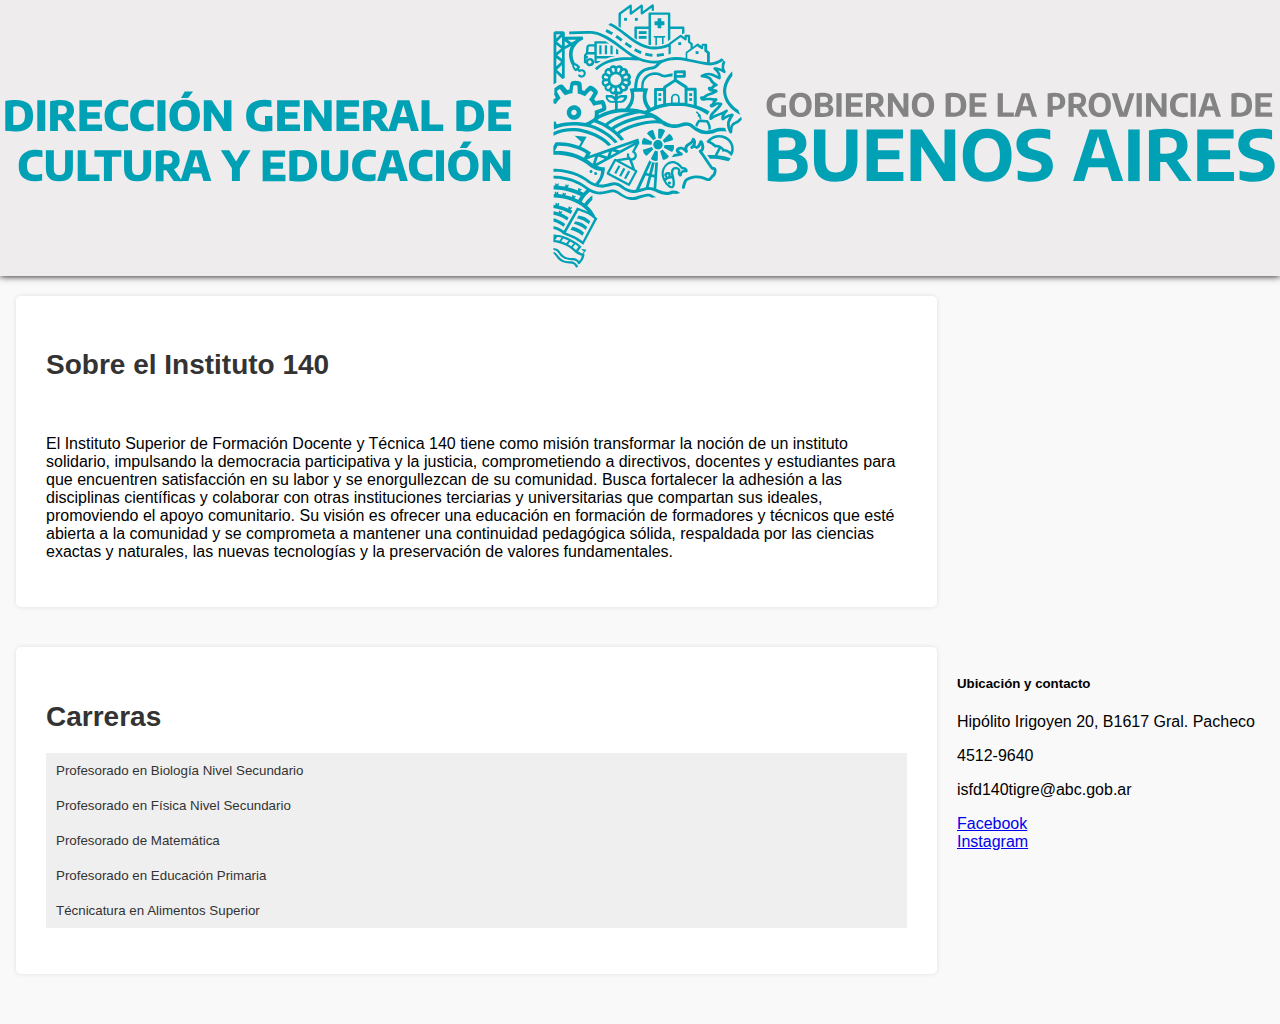
<file: DTER6 Web/instituto140.html>
<!DOCTYPE html>
<html lang="es">
<head>
    <meta charset="UTF-8">
    <meta name="description" content="instituto 140 tigre Profesorado - Educación Primaria, Profesorado - Secundaria Matematica, Biologia y Fisica, Tecnicatura - Superior en Alimentos">
    <link rel="stylesheet" href="../CSS/institutos.css">
    <link href="https://cdn.jsdelivr.net/npm/bootstrap@5.3.1/dist/css/bootstrap.min.css" rel="stylesheet" integrity="sha384-4bw+/aepP/YC94hEpVNVgiZdgIC5+VKNBQNGCHeKRQN+PtmoHDEXuppvnDJzQIu9" crossorigin="anonymous">
    <link rel="shortcut icon" href="../IMG/imagenP.png" />
    <title>Instituto 140</title>
</head>
<body style="background-color: #f9f9f9;">
    <nav class="navbar" style = "	box-shadow: 0 0 7px; background-color: #eeecec;">
        <div class="container-fluid">
          <a class="navbar-brand" href="index.html">
            <img src="../IMG/logo-pba.svg" alt="Logo PBA" width="100%" class="d-inline-block align-text-top">
          </a>
      
      </nav>

    <div class="contenedor">
        <div class="separaciones">
            <section id="inicio">
                <h2>Sobre el Instituto 140</h2><br>
                <p>El Instituto Superior de Formación Docente y Técnica 140 tiene como misión transformar la noción de un instituto solidario, impulsando la democracia participativa y la justicia, comprometiendo a directivos, docentes y estudiantes para que encuentren satisfacción en su labor y se enorgullezcan de su comunidad. Busca fortalecer la adhesión a las disciplinas científicas y colaborar con otras instituciones terciarias y universitarias que compartan sus ideales, promoviendo el apoyo comunitario.

                    Su visión es ofrecer una educación en formación de formadores y técnicos que esté abierta a la comunidad y se comprometa a mantener una continuidad pedagógica sólida, respaldada por las ciencias exactas y naturales, las nuevas tecnologías y la preservación de valores fundamentales.</p>
            </section>

            <section id="programas">
                <h2>Carreras</h2>
                <ul>
                    <li>
                        <button class="accordion">Profesorado en Biología Nivel Secundario</button>
                        <div class="panel">
                            <p>Cursable en:</p>
                            <ul>
                                <li>
                                    <p>Turno Tarde (1er año) y Vespertino (Todos los años)</p>
                                    <a href="https://isfd140-bue.infd.edu.ar/sitio/">Inscripciones</a>
                                </li>
                            </ul><br>
                            <p>Diseño curricular:</p>
                            <ul>
                                <p><a href="https://abc.gob.ar/secretarias/sites/default/files/2021-05/Dise%C3%B1o%20Curricular%20Profesorado%20de%20Biolog%C3%ADa.pdf">PDF</a></p>
                            </ul>
                            <p>Descripción:</p>
                            <ul>
                                <p>El Profesorado en Biología nivel secundario es una carrera diseñada para formar docentes especializados/as en la enseñanza de biología en instituciones de educación secundaria. Los/las estudiantes adquieren conocimientos sólidos en biología, ecología, genética y otras disciplinas relacionadas. Además, desarrollan habilidades pedagógicas para transmitir estos conceptos de manera efectiva a su alumnado. Esta formación prepara a quienes se gradúan para inspirar el interés por la biología y fomentar una comprensión profunda de la vida y el entorno natural en las futuras generaciones.</p>
                            </ul>
                        </div>
                    </li>
                    <li>
                        <button class="accordion">Profesorado en Física Nivel Secundario</button>
                        <div class="panel">
                            <p>Cursable en:</p>
                            <ul>
                                <li>
                                    <p>Turno Tarde (1er y 2do año) y Vespertino (1er,3er y 4to año)</p>
                                    <a href="https://isfd140-bue.infd.edu.ar/sitio/">Inscripciones</a>
                                </li>
                            </ul><br>
                            <p>Diseño curricular:</p>
                            <ul>
                                <p><a href="https://abc.gob.ar/secretarias/sites/default/files/2021-05/Dise%C3%B1o%20Curricular%20Profesorado%20de%20F%C3%ADsica.pdf">PDF</a></p>
                            </ul>
                            <p>Descripción:</p>
                            <ul>
                                <p>El Profesorado en Física nivel secundario es una carrera orientada a la formación de docentes especializados/as en la enseñanza de física en instituciones de educación secundaria. Quienes estudian adquieren un profundo conocimiento sobre los principios de la física, incluyendo mecánica, termodinámica, óptica, electricidad y magnetismo. Además, desarrollan habilidades pedagógicas para comunicar estos conceptos de manera efectiva a sus estudiantes. Esta formación capacita a sus graduados/as para inspirar el interés por la física y promover una comprensión sólida de las leyes que gobiernan el mundo natural en las futuras generaciones.</p>
                            </ul>
                        </div>
                    </li>
                    <li>
                        <button class="accordion">Profesorado de Matemática</button>
                        <div class="panel">
                            <p>Cursable en:</p>
                            <ul>
                                <li>
                                    <p>Turno Tarde (1er y 2do año) y Vespertino (3er y 4to año)</p>
                                    <a href="https://isfd140-bue.infd.edu.ar/sitio/">Inscripciones</a>
                                </li>
                            </ul><br>
                            <p>Diseño curricular:</p>
                            <ul>
                                <p><a href="https://abc.gob.ar/secretarias/sites/default/files/2021-05/Dise%C3%B1o%20Curricular%20Profesorado%20de%20Matem%C3%A1tica.pdf">PDF</a></p>
                            </ul>
                            <p>Descripción:</p>
                            <ul>
                                <p>El Profesorado en Matemática es una carrera destinada a formar docentes especializados/as en la enseñanza de matemáticas en instituciones educativas de nivel secundario. Los/las estudiantes adquieren una sólida comprensión de conceptos matemáticos avanzados y desarrollan habilidades pedagógicas para transmitir estos conocimientos de manera efectiva a sus estudiantes. Esta formación prepara a quienes se gradúan para fomentar el pensamiento lógico, la resolución de problemas y el razonamiento matemático en las futuras generaciones, promoviendo una apreciación por las matemáticas y su aplicabilidad en diversos campos.</p>
                            </ul>
                        </div>
                    </li>
                    <li>
                        <button class="accordion">Profesorado en Educación Primaria</button>
                        <div class="panel">
                            <p>Cursable en:</p>
                            <ul>
                                <li>
                                    <p>Turno Tarde</p>
                                    <a href="https://isfd140-bue.infd.edu.ar/sitio/">Inscripciones</a>
                                </li>
                            </ul><br>
                            <p>Diseño curricular:</p>
                            <ul>
                                <p><a href="https://abc.gob.ar/secretarias/sites/default/files/2021-05/Dise%C3%B1o%20Curricular%20Profesorado%20de%20Educaci%C3%B3n%20Inicial%20y%20primaria.pdf">PDF</a></p>
                            </ul>
                            <p>Descripción:</p>
                            <ul>
                                <p>El Profesorado en Educación Primaria es una carrera centrada en la formación de docentes especializados/as en la enseñanza de nivel primario. Los/las estudiantes adquieren conocimientos pedagógicos, didácticos y curriculares para planificar y llevar a cabo clases efectivas en diversas materias. Se enfoca en el desarrollo de habilidades para comprender y atender las necesidades de los niños/as en su proceso educativo, promoviendo un ambiente de aprendizaje enriquecedor y estimulante. Quienes se gradúan están preparados/as para contribuir al crecimiento académico y personal del alumnado en esta etapa fundamental de su educación.</p>
                            </ul>
                        </div>
                    </li>
                    <li>
                        <button class="accordion">Técnicatura en Alimentos Superior</button>
                        <div class="panel">
                            <p>Cursable en:</p>
                            <ul>
                                <li>
                                    <p>Turno Vespertino</p>
                                    <a href="https://isfd140-bue.infd.edu.ar/sitio/">Inscripciones</a>
                                </li>
                            </ul><br>
                            <p>Diseño curricular:</p>
                            <ul>
                                <p><a href="https://abc.gob.ar/secretarias/sites/default/files/2021-06/TS%20en%20Alimentos%20-%20Res.%204344_19%20-%20Anexo%20I.pdf">PDF</a></p>
                            </ul>
                            <p>Descripción:</p>
                            <ul>
                                <p>La Tecnicatura Superior en Alimentos es una carrera que se centra en la formación de técnicos/as especializados/as en la industria alimentaria. Quienes estudian adquieren conocimientos en ciencia y procesamiento de alimentos, seguridad alimentaria y control de calidad. Esta formación prepara a los graduados/as para trabajar en la producción, manipulación y control de alimentos, garantizando su calidad y seguridad. Los/las técnicos/as en alimentos desempeñan un papel crucial en la industria alimentaria y contribuyen a la elaboración de productos seguros y nutritivos para el consumo público.</p>
                            </ul>
                        </div>
                    </li>
                </ul>
            </section>

            <script>
                var accordions = document.getElementsByClassName("accordion");
                var i;
            
                for (i = 0; i < accordions.length; i++) {
                    accordions[i].addEventListener("click", function() {
                        this.classList.toggle("active");
                        var panel = this.nextElementSibling;
                        if (panel.style.display === "block") {
                            panel.style.display = "none";
                        } else {
                            panel.style.display = "block";
                        }
                    });
                }
            </script>    
        </div>

        <div class="card">
            <iframe src="https://www.google.com/maps/embed?pb=!1m18!1m12!1m3!1d52638.23312116502!2d-58.664242730468736!3d-34.454951!2m3!1f0!2f0!3f0!3m2!1i1024!2i768!4f13.1!3m3!1m2!1s0x95bca48d2fc7e68b%3A0x9bb1fcf357c2cf23!2sInstituto%20Superior%20de%20Formaci%C3%B3n%20Docente%20y%20T%C3%A9cnica%20N%C2%B0%20140!5e0!3m2!1ses-419!2sar!4v1697324928344!5m2!1ses-419!2sar" width="100%" height="50%" style="border:0;" allowfullscreen="" loading="lazy" referrerpolicy="no-referrer-when-downgrade"></iframe>            
            <div class="card-body">
              <h5 class="card-title">Ubicación y contacto</h5>
              <p class="card-text">Hipólito Irigoyen 20, B1617 Gral. Pacheco</p>
              <p class="card-text">4512-9640</p>
              <p class="card-text">isfd140tigre@abc.gob.ar</p>
            </div>
            <ul class="list-group list-group-flush">
                <li class="list-group-item"><a href="https://www.facebook.com/profile.php?id=100064170633123" class="card-link">Facebook</a></li>
                <li class="list-group-item"><a href="https://www.instagram.com/profesoradoytecnicatura140">Instagram</a></li>
            </ul>
        </div>

    </div>
</body>
</html>
</file>
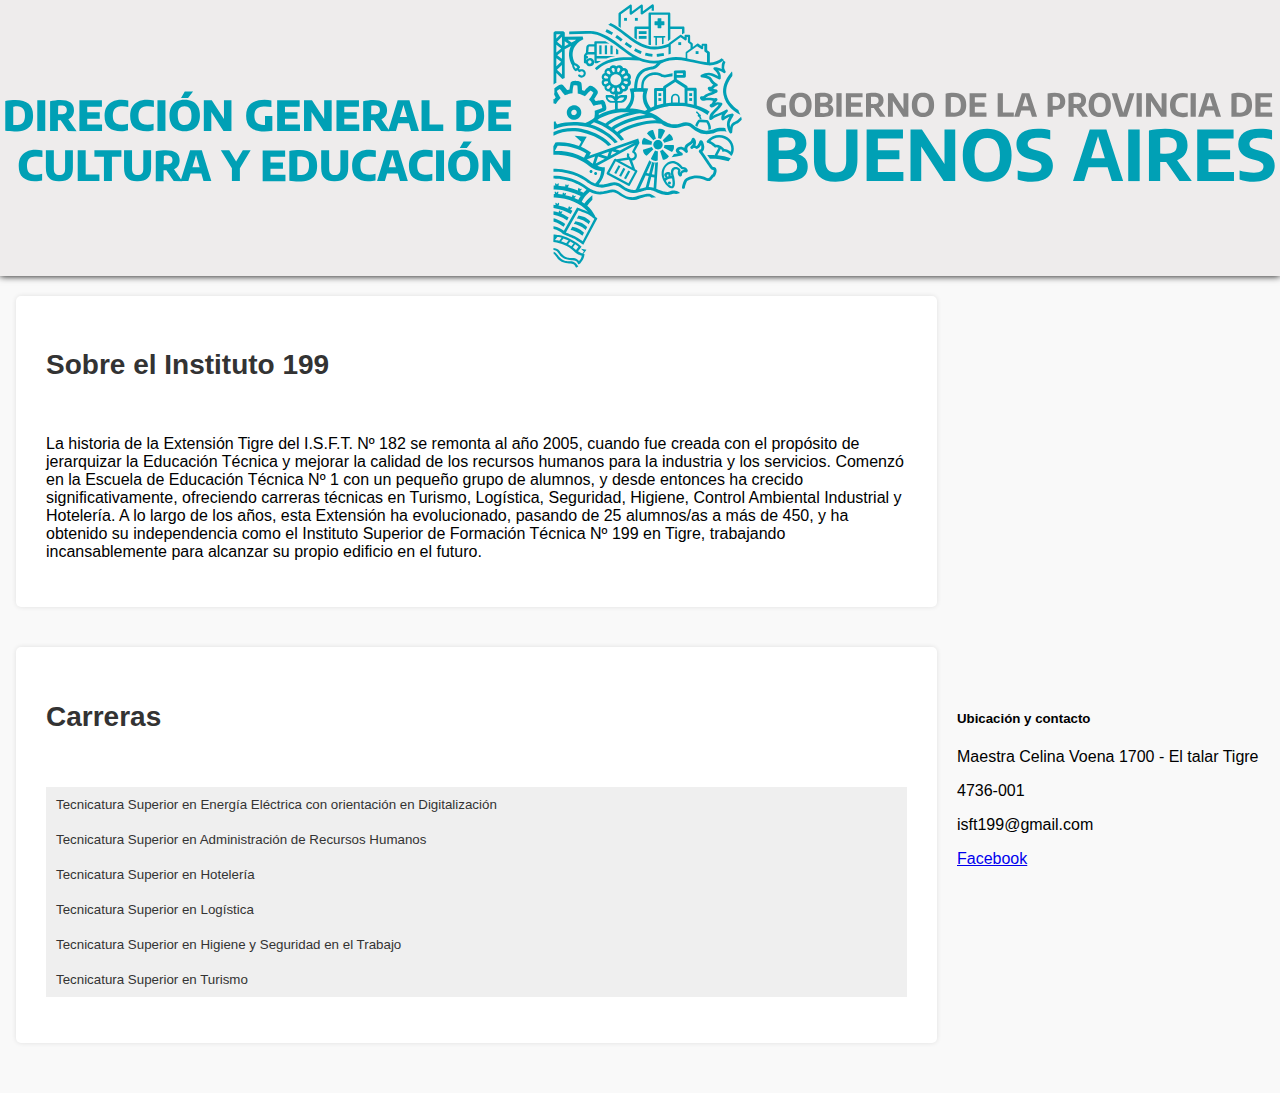
<file: DTER6 Web/instituto199.html>
<!DOCTYPE html>
<html lang="es">
<head>
    <meta charset="UTF-8">
    <meta name="description" content="instituto 199 tigre Tecnicatura - Superior en Admin. Recursos Humanos, Higiene y Seguridad del trabajo, Logística, Turismo, Hotelería, Energía Eléctrica con or. Digitalización">
    <link rel="stylesheet" href="../CSS/institutos.css">
    <link href="https://cdn.jsdelivr.net/npm/bootstrap@5.3.1/dist/css/bootstrap.min.css" rel="stylesheet" integrity="sha384-4bw+/aepP/YC94hEpVNVgiZdgIC5+VKNBQNGCHeKRQN+PtmoHDEXuppvnDJzQIu9" crossorigin="anonymous">
    <link rel="shortcut icon" href="../IMG/imagenP.png" />
    <title>Instituto 199</title>
</head>
<body style="background-color: #f9f9f9;">
    <nav class="navbar" style = "	box-shadow: 0 0 7px; background-color: #eeecec;">
        <div class="container-fluid">
          <a class="navbar-brand" href="index.html">
            <img src="../IMG/logo-pba.svg" alt="Logo PBA" width="100%" class="d-inline-block align-text-top">
          </a>
      
      </nav>

    <div class="contenedor">
        <div class="separaciones">
            <section id="inicio">
                <h2>Sobre el Instituto 199</h2><br>
                <p>La historia de la Extensión Tigre del I.S.F.T. Nº 182 se remonta al año 2005, cuando fue creada con el propósito de jerarquizar la Educación Técnica y mejorar la calidad de los recursos humanos para la industria y los servicios. Comenzó en la Escuela de Educación Técnica Nº 1 con un pequeño grupo de alumnos, y desde entonces ha crecido significativamente, ofreciendo carreras técnicas en Turismo, Logística, Seguridad, Higiene, Control Ambiental Industrial y Hotelería. A lo largo de los años, esta Extensión ha evolucionado, pasando de 25 alumnos/as a más de 450, y ha obtenido su independencia como el Instituto Superior de Formación Técnica Nº 199 en Tigre, trabajando incansablemente para alcanzar su propio edificio en el futuro.</p>
            </section>

            <section id="programas">
                <h2>Carreras</h2><br>
                <ul>
                    <li>
                        <button class="accordion">Tecnicatura Superior en Energía Eléctrica con orientación en Digitalización</button>
                        <div class="panel">
                            <p>Cursable en:</p>
                            <ul>
                                <li>
                                    <p>Turno Vespertino</p>
                                    <a href="https://sites.google.com/site/isft199/home?authuser=0">Inscripciones</a>
                                </li>
                            </ul><br>
                            <p>Diseño curricular:</p>
                            <ul>
                                <p><a href="http://servicios.abc.gov.ar/lainstitucion/sistemaeducativo/educsuperiorycapeducativa/bibliografia/planesdeestudio/res1666-06-anexo-trabajosocial.pdf">PDF</a></p>
                            </ul>
                            <p>Descripción:</p>
                            <ul>
                                <p>La Tecnicatura Superior en Energía Eléctrica con orientación en Digitalización es un programa educativo especializado que forma profesionales en el campo de la energía eléctrica con énfasis en tecnologías digitales. Los/las estudiantes adquieren conocimientos sólidos en generación, distribución y control de la energía eléctrica, así como en el uso de sistemas y dispositivos digitales. Esta carrera prepara a sus estudiantes para desempeñarse en el sector eléctrico, donde la digitalización desempeña un papel fundamental en la eficiencia y gestión de la energía. Quienes se gradúan están capacitados/as para trabajar en la industria energética, empresas de servicios públicos, instalaciones eléctricas y proyectos de automatización.</p>
                            </ul>
                        </div>
                    </li>
                    <li>
                        <button class="accordion"> Tecnicatura Superior en Administración de Recursos Humanos</button>
                        <div class="panel">
                            <p>Cursable en:</p>
                            <ul>
                                <li>
                                    <p>Turno Vespertino</p>
                                    <a href="https://sites.google.com/site/isft199/home?authuser=0">Inscripciones</a>
                                </li>
                            </ul><br>
                            <p>Diseño curricular:</p>
                            <ul>
                                <p><a href="http://servicios.abc.gov.ar/lainstitucion/sistemaeducativo/educsuperiorycapeducativa/bibliografia/planesdeestudio/tecsupenadminderecursoshumanosr276-03.pdf">PDF</a></p>
                            </ul>
                            <p>Descripción:</p>
                            <ul>
                                <p>La Tecnicatura Superior en Administración de Recursos Humanos es un programa educativo centrado en la gestión de personal y el desarrollo de habilidades de liderazgo en entornos laborales. Los/las estudiantes adquieren conocimientos en reclutamiento, selección, capacitación y evaluación del desempeño de sus empleados/as. Además, se enfocan en la resolución de conflictos, la comunicación efectiva y planificación estratégica de recursos humanos. Esta carrera prepara a sus graduados/as para trabajar en departamentos de recursos humanos de diversas organizaciones, brindando una base sólida en la gestión de personal y el desarrollo organizacional.</p>
                            </ul>
                        </div>
                    </li>
                    <li>
                        <button class="accordion"> Tecnicatura Superior en Hotelería</button>
                        <div class="panel">
                            <p>Cursable en:</p>
                            <ul>
                                <li>
                                    <p>Turno Vespertino</p>
                                    <a href="https://sites.google.com/site/isft199/home?authuser=0">Inscripciones</a>
                                </li>
                            </ul><br>
                            <p>Diseño curricular:</p>
                            <ul>
                                <p><a href="http://servicios.abc.gov.ar/lainstitucion/sistemaeducativo/educsuperiorycapeducativa/bibliografia/planesdeestudio/tecsupenhoteleria278-03.pdf">PDF</a></p>
                            </ul>
                            <p>Descripción:</p>
                            <ul>
                                <p>La Tecnicatura Superior en Hotelería es un programa de formación que se enfoca en la gestión y operación eficiente de establecimientos hoteleros. Los/las estudiantes adquieren conocimientos en áreas como recepción, servicio al cliente, gestión de alimentos y bebidas, mantenimiento y administración hotelera. Además, se centran en el manejo de reservas, planificación de eventos y control de costos. Esta carrera prepara a sus graduados/as para trabajar en hoteles, resorts y otros negocios relacionados con la hospitalidad, brindando habilidades necesarias para ofrecer experiencias excepcionales a huéspedes y gestionar con éxito operaciones hoteleras.</p>
                            </ul>
                        </div>
                    </li>
                    <li>
                        <button class="accordion"> Tecnicatura Superior en Logística</button>
                        <div class="panel">
                            <p>Cursable en:</p>
                            <ul>
                                <li>
                                    <p>Turno Vespertino</p>
                                    <a href="https://sites.google.com/site/isft199/home?authuser=0">Inscripciones</a>
                                </li>
                            </ul><br>
                            <p>Diseño curricular:</p>
                            <ul>
                                <p><a href="http://servicios.abc.gov.ar/lainstitucion/organismos/consejogeneral/tecnicatura/res/logistica/1557-07.pdf">PDF</a></p>
                            </ul>
                            <p>Descripción:</p>
                            <ul>
                                <p>La Tecnicatura Superior en Logística es un programa de formación que se enfoca en la gestión eficiente de la cadena de suministro y distribución de productos. Los/las estudiantes adquieren habilidades en áreas como planificación de rutas, gestión de inventarios, transporte, almacenamiento y control de calidad. Además, se centran en la optimización de procesos logísticos y el uso de tecnología para mejorar la eficiencia. Esta carrera prepara a sus graduados/as para trabajar en empresas y organizaciones de diversos sectores, ayudándoles a coordinar y optimizar los flujos de bienes y servicios, garantizando la entrega oportuna y satisfacción del cliente.</p>
                            </ul>
                        </div>
                    </li>
                    <li>
                        <button class="accordion">Tecnicatura Superior en Higiene y Seguridad en el Trabajo</button>
                        <div class="panel">
                            <p>Cursable en:</p>
                            <ul>
                                <li>
                                    <p>Turno Vespertino</p>
                                    <a href="https://sites.google.com/site/isft199/home?authuser=0">Inscripciones</a>
                                </li>
                            </ul><br>
                            <p>Diseño curricular:</p>
                            <ul>
                                <p><a href="https://abc.gob.ar/secretarias/sites/default/files/2021-06/TS%20en%20Higiene%20y%20Seguridad%20en%20el%20trabajo%20-%20Res.%20320_13.pdf">PDF</a></p>
                            </ul>
                            <p>Descripción:</p>
                            <ul>
                                <p>La Tecnicatura Superior en Higiene y Seguridad en el Trabajo es un programa educativo que se concentra en la prevención de riesgos laborales y la promoción de entornos de trabajo seguros. Los/las estudiantes adquieren conocimientos sobre normativas de seguridad, evaluación de riesgos, primeros auxilios, gestión de emergencias y salud ocupacional. La carrera prepara a sus graduados/as para desempeñarse como especialistas en seguridad y salud laboral en una variedad de industrias y organizaciones. Su objetivo es garantizar que los y las trabajadores estén protegidos/as de accidentes y enfermedades laborales, cumpliendo con regulaciones y estándares de seguridad.</p>
                            </ul>
                        </div>
                    </li>
                    <li>
                        <button class="accordion">Tecnicatura Superior en Turismo</button>
                        <div class="panel">
                            <p>Cursable en:</p>
                            <ul>
                                <li>
                                    <p>Turno Vespertino</p>
                                    <a href="https://sites.google.com/site/isft199/home?authuser=0">Inscripciones</a>
                                </li>
                            </ul><br>
                            <p>Diseño curricular:</p>
                            <ul>
                                <p><a href="https://ies813pabloluppi-chu.infd.edu.ar/sitio/wp-content/uploads/2022/04/DC-TS_Turismo.pdf">PDF</a></p>
                            </ul>
                            <p>Descripción:</p>
                            <ul>
                                <p>La Tecnicatura Superior en Turismo es un programa educativo que se enfoca en formar profesionales capaces de planificar, organizar y promover actividades turísticas. Los estudiantes adquieren conocimientos en áreas como gestión hotelera, promoción turística, patrimonio cultural, planificación de viajes y eventos, entre otros. Esta carrera se centra en el desarrollo de habilidades para trabajar en la industria turística, tanto en el sector público como en empresas privadas. Quienes se gradúan están preparados/as para desempeñarse en roles relacionados con la gestión y promoción de destinos turísticos, agencias de viajes, hotelería y servicios relacionados al turismo.</p>
                            </ul>
                        </div>
                    </li>
                </ul>
            </section>

            <script>
                var accordions = document.getElementsByClassName("accordion");
                var i;
            
                for (i = 0; i < accordions.length; i++) {
                    accordions[i].addEventListener("click", function() {
                        this.classList.toggle("active");
                        var panel = this.nextElementSibling;
                        if (panel.style.display === "block") {
                            panel.style.display = "none";
                        } else {
                            panel.style.display = "block";
                        }
                    });
                }
            </script>    
        </div>

        <div class="card">
            <iframe src="https://www.google.com/maps/embed?pb=!1m18!1m12!1m3!1d3289.39981479475!2d-58.64726678940929!3d-34.46738037289086!2m3!1f0!2f0!3f0!3m2!1i1024!2i768!4f13.1!3m3!1m2!1s0x95bca49df9988a5b%3A0x47f903dc0c70e7e4!2sInstituto%20Superior%20de%20Formaci%C3%B3n%20T%C3%A9cnica%20N%C2%BA199!5e0!3m2!1ses-419!2sar!4v1697325015517!5m2!1ses-419!2sar" width="100%" height="50%" style="border:0;" allowfullscreen="" loading="lazy" referrerpolicy="no-referrer-when-downgrade"></iframe>
            <div class="card-body">
              <h5 class="card-title">Ubicación y contacto</h5>
              <p class="card-text">Maestra Celina Voena 1700 - El talar Tigre</p>
              <p class="card-text">4736-001</p>
              <p class="card-text"> isft199@gmail.com</p>
            </div>
            <ul class="list-group list-group-flush">
                <li class="list-group-item"><a href="https://www.facebook.com/isft199/?locale=es_LA" class="card-link">Facebook</a></li>
            </ul>
        </div>

    </div>
</body>
</html>
</file>
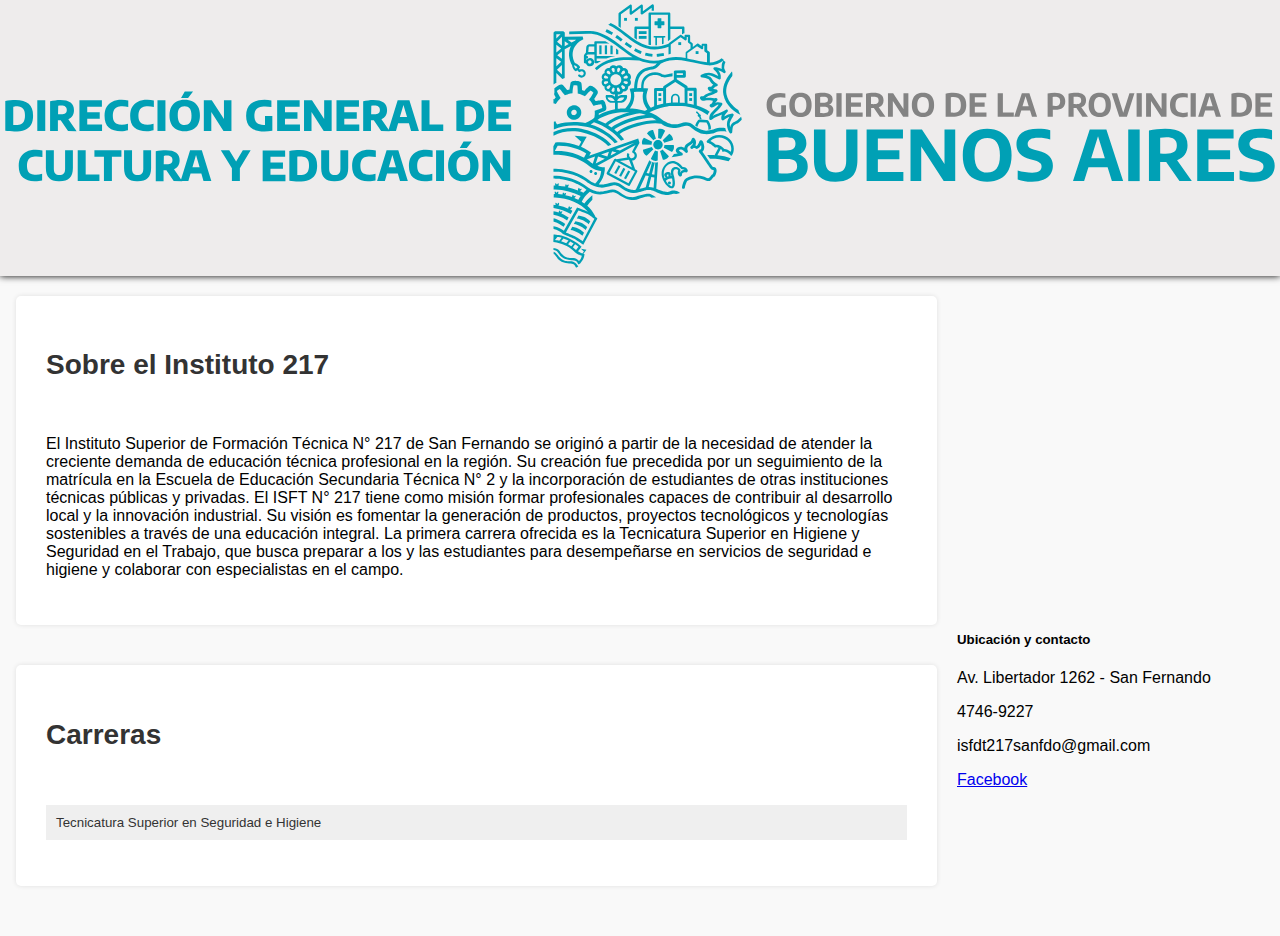
<file: DTER6 Web/instituto217.html>
<!DOCTYPE html>
<html lang="es">
<head>
    <meta charset="UTF-8">
    <meta name="description" content="instituto 217 san fernando Tecnicatura Superior en Seguridad e Higiene">
    <link rel="stylesheet" href="../CSS/institutos.css">
    <link href="https://cdn.jsdelivr.net/npm/bootstrap@5.3.1/dist/css/bootstrap.min.css" rel="stylesheet" integrity="sha384-4bw+/aepP/YC94hEpVNVgiZdgIC5+VKNBQNGCHeKRQN+PtmoHDEXuppvnDJzQIu9" crossorigin="anonymous">
    <link rel="shortcut icon" href="../IMG/imagenP.png" />
    <title>Instituto 217</title>
</head>
<body style="background-color: #f9f9f9;">
    <nav class="navbar" style = "	box-shadow: 0 0 7px; background-color: #eeecec;">
        <div class="container-fluid">
          <a class="navbar-brand" href="index.html">
            <img src="../IMG/logo-pba.svg" alt="Logo PBA" width="100%" class="d-inline-block align-text-top">
          </a>
      
      </nav>

    <div class="contenedor">
        <div class="separaciones">
            <section id="inicio">
                <h2>Sobre el Instituto 217</h2><br>
                <p>El Instituto Superior de Formación Técnica N° 217 de San Fernando se originó a partir de la necesidad de atender la creciente demanda de educación técnica profesional en la región. Su creación fue precedida por un seguimiento de la matrícula en la Escuela de Educación Secundaria Técnica N° 2 y la incorporación de estudiantes de otras instituciones técnicas públicas y privadas. El ISFT N° 217 tiene como misión formar profesionales capaces de contribuir al desarrollo local y la innovación industrial. Su visión es fomentar la generación de productos, proyectos tecnológicos y tecnologías sostenibles a través de una educación integral. La primera carrera ofrecida es la Tecnicatura Superior en Higiene y Seguridad en el Trabajo, que busca preparar a los y las estudiantes para desempeñarse en servicios de seguridad e higiene y colaborar con especialistas en el campo.</p>
            </section>

            <section id="programas">
                <h2>Carreras</h2><br>
                <ul>
                    <li>
                        <button class="accordion">Tecnicatura Superior en Seguridad e Higiene</button>
                        <div class="panel">
                            <p>Cursable en:</p>
                            <ul>
                                <li>
                                    <p>Turno Vespertino</p>
                                    <a href="https://educacion-media-n-2-gral-pacheco.webnode.es/a14o-jornada-de-orientacion-para-la-educacion-y-el-trabajo/institutos-terciarios/instituto-superior-de-formacion-tecnica-no-217/">Inscripciones</a>
                                </li>
                            </ul><br>
                            <p>Diseño curricular:</p>
                            <ul>
                                <p><a href="https://des-tuc.infd.edu.ar/sitio/formacion-tecnico-profesional/upload/Res_2351_Higiene_y_Seguridad_Trabajo.pdf">PDF</a></p>
                            </ul>
                            <p>Descripción:</p>
                            <ul>
                                <p>La Tecnicatura en Seguridad e Higiene es una carrera que forma profesionales en la prevención y control de riesgos laborales, asegurando ambientes de trabajo seguros y saludables. Los/las estudiantes adquieren conocimientos en normativas de seguridad, evaluación de riesgos, primeros auxilios y gestión ambiental. Además, se preparan para diseñar planes de emergencia y promover prácticas seguras en diversos entornos laborales. Esta tecnicatura es esencial para contribuir a la seguridad de los/las trabajadores y cumplir con regulaciones de higiene y seguridad en el trabajo.</p>
                            </ul>
                        </div>
                    </li>
                </ul>
            </section>

            <script>
                var accordions = document.getElementsByClassName("accordion");
                var i;
            
                for (i = 0; i < accordions.length; i++) {
                    accordions[i].addEventListener("click", function() {
                        this.classList.toggle("active");
                        var panel = this.nextElementSibling;
                        if (panel.style.display === "block") {
                            panel.style.display = "none";
                        } else {
                            panel.style.display = "block";
                        }
                    });
                }
            </script>    
        </div>

        <div class="card">
            <iframe src="https://www.google.com/maps/embed?pb=!1m18!1m12!1m3!1d3290.4544501193627!2d-58.55622888941074!3d-34.44061017290056!2m3!1f0!2f0!3f0!3m2!1i1024!2i768!4f13.1!3m3!1m2!1s0x95bcaf89c35a3071%3A0x77bd20ea1c9a0840!2sAv.%20del%20Libertador%201262%2C%20B1646DBZ%20San%20Fernando%2C%20Provincia%20de%20Buenos%20Aires!5e0!3m2!1ses-419!2sar!4v1697324793048!5m2!1ses-419!2sar" width="100%" height="50%" style="border:0;" allowfullscreen="" loading="lazy" referrerpolicy="no-referrer-when-downgrade"></iframe>
            <div class="card-body">
              <h5 class="card-title">Ubicación y contacto</h5>
              <p class="card-text">Av. Libertador 1262 - San Fernando</p>
              <p class="card-text">4746-9227</p>
              <p class="card-text">isfdt217sanfdo@gmail.com</p>
            </div>
            <ul class="list-group list-group-flush">
                <li class="list-group-item"><a href="https://www.facebook.com/isfdt217sanfdo/?locale=es_LA" class="card-link">Facebook</a></li>
            </ul>
    </div>
</body>
</html>
</file>
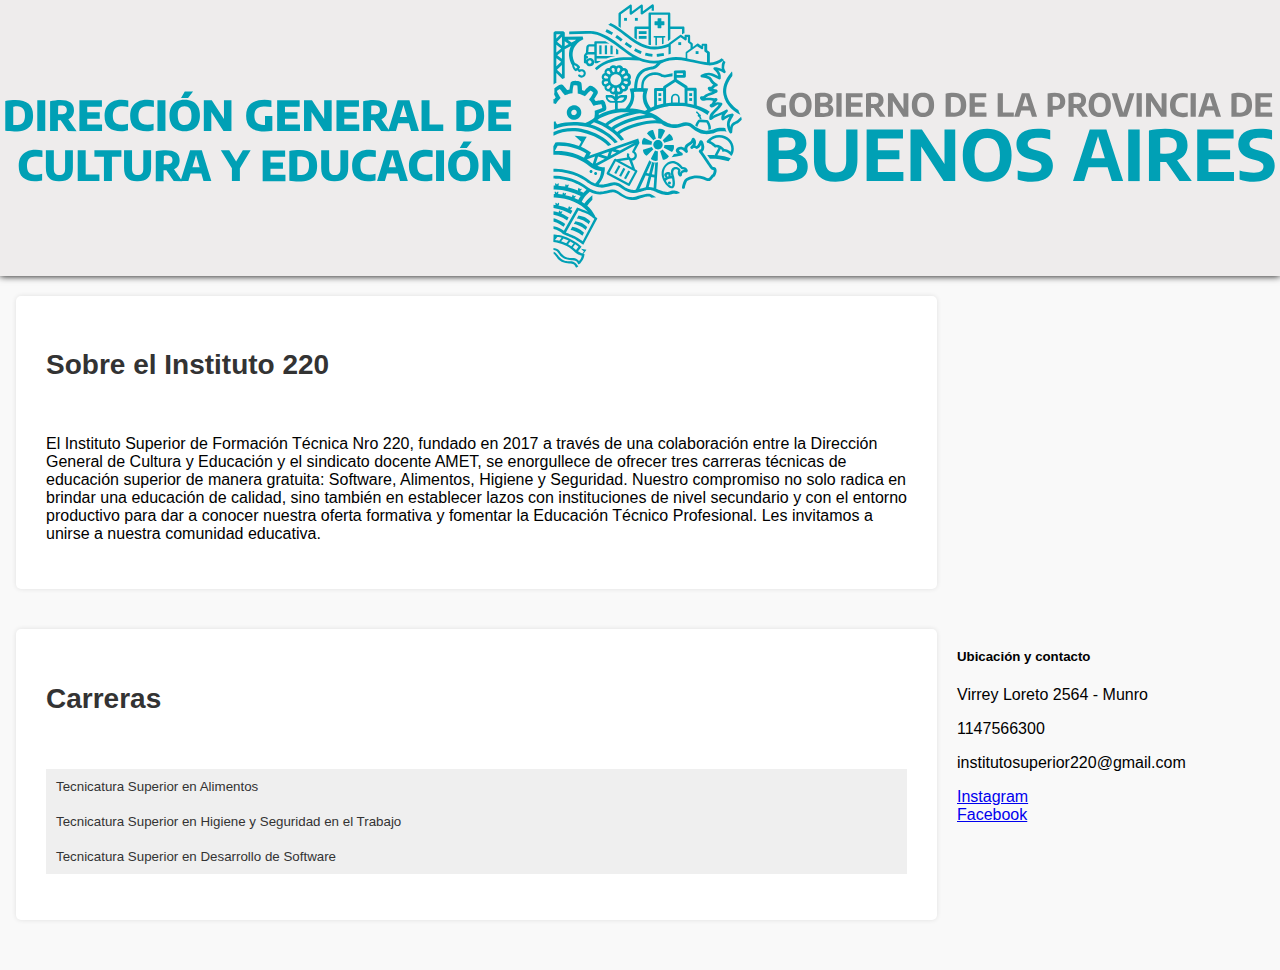
<file: DTER6 Web/instituto220.html>
<!DOCTYPE html>
<html lang="es">
<head>
    <meta charset="UTF-8">
    <meta name="description" content="instituto 220 munro Tecnicatura - Superior en Alimentos, Tecnicatura - Superior Higiene y Trabajo, Tecnicatura - Superior Desarrollo de Software">
    <link rel="stylesheet" href="../CSS/institutos.css">
    <link href="https://cdn.jsdelivr.net/npm/bootstrap@5.3.1/dist/css/bootstrap.min.css" rel="stylesheet" integrity="sha384-4bw+/aepP/YC94hEpVNVgiZdgIC5+VKNBQNGCHeKRQN+PtmoHDEXuppvnDJzQIu9" crossorigin="anonymous">
    <link rel="shortcut icon" href="../IMG/imagenP.png" />
    <title>Instituto 220</title>
</head>
<body style="background-color: #f9f9f9;">
    <nav class="navbar" style = "	box-shadow: 0 0 7px; background-color: #eeecec;">
        <div class="container-fluid">
          <a class="navbar-brand" href="index.html">
            <img src="../IMG/logo-pba.svg" alt="Logo PBA" width="100%" class="d-inline-block align-text-top">
          </a>
      
      </nav>

    <div class="contenedor">
        <div class="separaciones">
            <section id="inicio">
                <h2>Sobre el Instituto 220</h2><br>
                <p>El Instituto Superior de Formación Técnica Nro 220, fundado en 2017 a través de una colaboración entre la Dirección General de Cultura y Educación y el sindicato docente AMET, se enorgullece de ofrecer tres carreras técnicas de educación superior de manera gratuita: Software, Alimentos, Higiene y Seguridad. Nuestro compromiso no solo radica en brindar una educación de calidad, sino también en establecer lazos con instituciones de nivel secundario y con el entorno productivo para dar a conocer nuestra oferta formativa y fomentar la Educación Técnico Profesional. Les invitamos a unirse a nuestra comunidad educativa.</p>
            </section>

            <section id="programas">
                <h2>Carreras</h2><br>
                <ul>
                    <li>
                        <button class="accordion">Tecnicatura Superior en Alimentos</button>
                        <div class="panel">
                            <p>Cursable en:</p>
                            <ul>
                                <li>
                                    <p>Turno Vespertino</p>
                                    <a href="http://www.isft220.edu.ar/#">Inscripciones</a>
                                </li>
                            </ul><br>
                            <p>Diseño curricular:</p>
                            <ul>
                                <p><a href="https://abc.gob.ar/secretarias/sites/default/files/2021-06/TS%20en%20Alimentos%20-%20Res.%204344_19%20-%20Anexo%20I.pdf">PDF</a></p>
                            </ul>
                            <p>Descripción:</p>
                            <ul>
                                <p>La Tecnicatura Superior en Alimentos es una carrera que forma profesionales altamente capacitados en la industria alimentaria. Los/las estudiantes adquieren conocimientos en tecnología alimentaria, calidad y seguridad alimentaria, junto a procesos de producción. Además, se enfocan en la innovación y el desarrollo de productos alimentarios. Esta formación brinda oportunidades en la supervisión de la producción, control de calidad y gestión de seguridad alimentaria, contribuyendo al crecimiento de la industria y garantizando productos seguros, de alta calidad para los consumidores.</p>
                            </ul>
                        </div>
                    </li>
                    <li>
                        <button class="accordion">Tecnicatura Superior en Higiene y Seguridad en el Trabajo</button>
                        <div class="panel">
                            <p>Cursable en:</p>
                            <ul>
                                <li>
                                    <p>Turno Vespertino</p>
                                    <a href="http://www.isft220.edu.ar/#">Inscripciones</a>
                                </li>
                            </ul><br>
                            <p>Diseño curricular:</p>
                            <ul>
                                <p><a href="https://des-tuc.infd.edu.ar/sitio/formacion-tecnico-profesional/upload/Res_2351_Higiene_y_Seguridad_Trabajo.pdf">PDF</a></p>
                            </ul>
                            <p>Descripción:</p>
                            <ul>
                                <p>La Tecnicatura Superior en Higiene y Seguridad en el Trabajo es una carrera orientada a formar profesionales especializados en la prevención de riesgos laborales y la promoción de ambientes de trabajo seguros y saludables. Los/las estudiantes adquieren competencias en evaluación de riesgos, elaboración de planes de prevención, normativas de seguridad laboral y primeros auxilios. Esta formación es fundamental para asegurar la integridad de trabajadores y cumplir con las regulaciones en materia de seguridad ocupacional. Quienes se gradúan de esta carrera desempeñan un papel crucial en la reducción de accidentes y enfermedades laborales, contribuyendo al bienestar y cumplimiento de las normativas de seguridad en el entorno laboral.</p>
                            </ul>
                        </div>
                    </li>
                    <li>
                        <button class="accordion">Tecnicatura Superior en Desarrollo de Software</button>
                        <div class="panel">
                            <p>Cursable en:</p>
                            <ul>
                                <li>
                                    <p>Turno Vespertino</p>
                                    <a href="http://www.isft220.edu.ar/#">Inscripciones</a>
                                </li>
                            </ul><br>
                            <p>Diseño curricular:</p>
                            <ul>
                                <p><a href="https://isfd26-bue.infd.edu.ar/sitio/wp-content/uploads/2021/02/DesarrolloSoftware-5847-19.pdf">PDF</a></p>
                            </ul>
                            <p>Descripción:</p>
                            <ul>
                                <p>La Tecnicatura Superior en Desarrollo de Software es una carrera que brinda una sólida formación en programación y desarrollo de aplicaciones informáticas. Los/las estudiantes adquieren habilidades en programación, diseño de software, gestión de proyectos, y utilizan las últimas tecnologías de la informática. Esta formación es esencial en un mundo cada vez más dependiente de la tecnología, y quienes se gradúan de esta carrera desempeñan un papel fundamental en la creación y mantenimiento de sistemas informáticos que impulsan empresas y organizaciones. Con una creciente demanda de profesionales en este campo, esta tecnicatura ofrece oportunidades en el ámbito laboral y una base sólida para carreras adicionales en tecnología de la información.</p>
                            </ul>
                        </div>
                    </li>
                </ul>
            </section>

            <script>
                var accordions = document.getElementsByClassName("accordion");
                var i;
            
                for (i = 0; i < accordions.length; i++) {
                    accordions[i].addEventListener("click", function() {
                        this.classList.toggle("active");
                        var panel = this.nextElementSibling;
                        if (panel.style.display === "block") {
                            panel.style.display = "none";
                        } else {
                            panel.style.display = "block";
                        }
                    });
                }
            </script>    
        </div>

        <div class="card">
            <iframe src="https://www.google.com/maps/embed?pb=!1m18!1m12!1m3!1d3286.5505981002107!2d-58.53988648940555!3d-34.53961217286452!2m3!1f0!2f0!3f0!3m2!1i1024!2i768!4f13.1!3m3!1m2!1s0x95bcb0b380a190c5%3A0x63694825809af491!2sVirrey%20Loreto%202564%2C%20B1606DQH%20Munro%2C%20Provincia%20de%20Buenos%20Aires!5e0!3m2!1ses-419!2sar!4v1697324467450!5m2!1ses-419!2sar" width="100%" height="50%" style="border:0;" allowfullscreen="" loading="lazy" referrerpolicy="no-referrer-when-downgrade"></iframe>
            <div class="card-body">
              <h5 class="card-title">Ubicación y contacto</h5>
              <p class="card-text">Virrey Loreto 2564 - Munro</p>
              <p class="card-text">1147566300</p>
              <p class="card-text">institutosuperior220@gmail.com</p>
            </div>
            <ul class="list-group list-group-flush">
                <li class="list-group-item"><a href="https://www.instagram.com/isft220/" class="card-link">Instagram</a></li>
                <li class="list-group-item"><a href="https://www.facebook.com/isft220?paipv=0&eav=AfY9X3ujjiWVFvUwC0ZHFQ7fZOuGhMvHEoW5GSpos9MSXs2pKUZOOnoCF9DV5bEJJ_8&_rdr">Facebook</a></li>
            </ul>
        </div>

    </div>
</body>
</html>
</file>
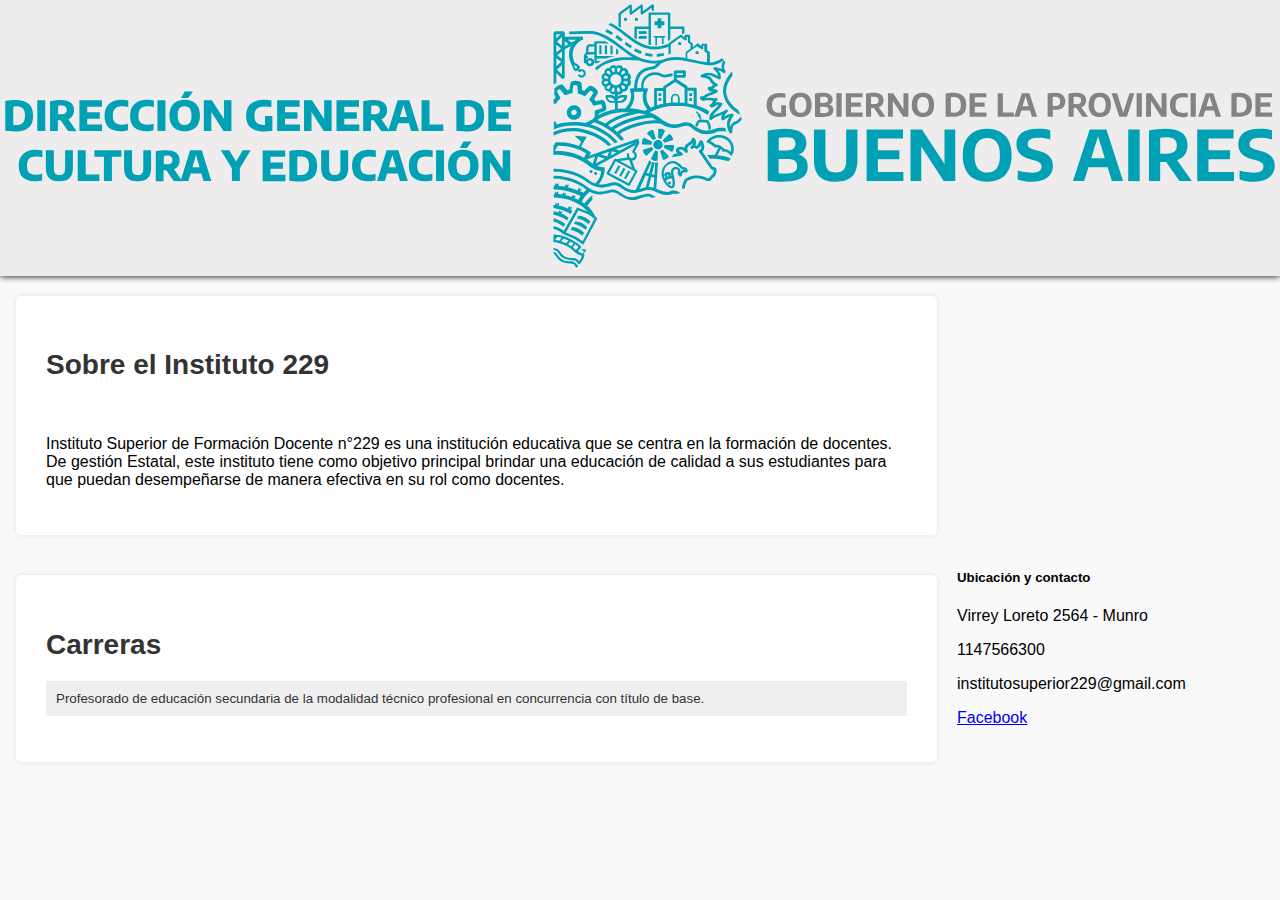
<file: DTER6 Web/instituto229.html>
<!DOCTYPE html>
<html lang="es">
<head>
    <meta charset="UTF-8">
    <meta name="description" content="instituto 229 Profesorado de educación secundaria de la modalidad técnico profesional en concurrencia con título de base">
    <link rel="stylesheet" href="../CSS/institutos.css">
    <link href="https://cdn.jsdelivr.net/npm/bootstrap@5.3.1/dist/css/bootstrap.min.css" rel="stylesheet" integrity="sha384-4bw+/aepP/YC94hEpVNVgiZdgIC5+VKNBQNGCHeKRQN+PtmoHDEXuppvnDJzQIu9" crossorigin="anonymous">
    <link rel="shortcut icon" href="../IMG/imagenP.png" />
    <title>Instituto 229</title>
</head>
<body style="background-color: #f9f9f9;">
    <nav class="navbar" style = "	box-shadow: 0 0 7px; background-color: #eeecec;">
        <div class="container-fluid">
          <a class="navbar-brand" href="index.html">
            <img src="../IMG/logo-pba.svg" alt="Logo PBA" width="100%" class="d-inline-block align-text-top">
          </a>
        </div>
      </nav>

    <div class="contenedor">
        <div class="separaciones">
            <section id="inicio">
                <h2>Sobre el Instituto 229</h2><br>
                <p>Instituto Superior de Formación Docente n°229 es una institución educativa que se centra en la formación de docentes. De gestión Estatal, este instituto tiene como objetivo principal brindar una educación de calidad a sus estudiantes para que puedan desempeñarse de manera efectiva en su rol como docentes.</p>
            </section>

            <section id="programas">
                <h2>Carreras</h2>
                <ul>
                    <li>
                        <button class="accordion">Profesorado de educación secundaria de la modalidad técnico profesional en concurrencia con título de base.</button>
                        <div class="panel">
                            <p>Cursable en:</p>
                            <ul>
                                <li>
                                    <p>Turno Vespertino</p>
                                    <a href="https://isfd229-bue.infd.edu.ar/sitio/">Inscripciones</a>
                                </li>
                            </ul><br>
                            <p>Diseño curricular:</p>
                            <ul>
                                <p><a href="https://des-ers.infd.edu.ar/sitio/wp-content/uploads/2021/09/3784-17_CGE_Aprueba_Disen_o_Curricular_Carrera_-Profesorado_de_Educacion_Secundaria_de_la_Modalidad_Tecnico_Superior_en_concurrencia_con_titulo_de_base.pdf">PDF</a></p>
                            </ul>
                            <p>Descripción:</p>
                            <ul>
                                <p>El Profesorado de Educación Secundaria de la Modalidad Técnico Profesional en Concurrencia con Título de Base es una carrera orientada a formar docentes para la enseñanza técnico-profesional en instituciones de nivel secundario. Los/las estudiantes adquieren competencias pedagógicas específicas para guiar a su alumnado en campos técnicos y profesionales, así como en la formación ciudadana y valores. Esta formación es esencial para asegurar una educación técnica de calidad y la preparación de futuros/as profesionales en diversas disciplinas. Quienes se gradúan de esta carrera juegan un papel fundamental en la formación de la próxima generación de técnicos y profesionales, contribuyendo al desarrollo económico y social de sus comunidades.</p>
                            </ul>
                        </div>
                    </li>
                </ul>
            </section>

            <script>
                var accordions = document.getElementsByClassName("accordion");
                var i;
            
                for (i = 0; i < accordions.length; i++) {
                    accordions[i].addEventListener("click", function() {
                        this.classList.toggle("active");
                        var panel = this.nextElementSibling;
                        if (panel.style.display === "block") {
                            panel.style.display = "none";
                        } else {
                            panel.style.display = "block";
                        }
                    });
                }
            </script>    
        </div>

        <div class="card">
            <iframe src="https://www.google.com/maps/embed?pb=!1m18!1m12!1m3!1d3286.5505981002107!2d-58.53988648940555!3d-34.53961217286452!2m3!1f0!2f0!3f0!3m2!1i1024!2i768!4f13.1!3m3!1m2!1s0x95bcb0b380a190c5%3A0x63694825809af491!2sVirrey%20Loreto%202564%2C%20B1606DQH%20Munro%2C%20Provincia%20de%20Buenos%20Aires!5e0!3m2!1ses-419!2sar!4v1697324467450!5m2!1ses-419!2sar" width="100%" height="50%" style="border:0;" allowfullscreen="" loading="lazy" referrerpolicy="no-referrer-when-downgrade"></iframe>
            <div class="card-body">
              <h5 class="card-title">Ubicación y contacto</h5>
              <p class="card-text">Virrey Loreto 2564 - Munro</p>
              <p class="card-text">1147566300</p>
              <p class="card-text">institutosuperior229@gmail.com</p>
            </div>
            <ul class="list-group list-group-flush">
                <li class="list-group-item"><a href="https://www.facebook.com/ISFD229/" class="card-link">Facebook</a></li>
              </ul>
        </div>

    </div>
</body>
</html>
</file>
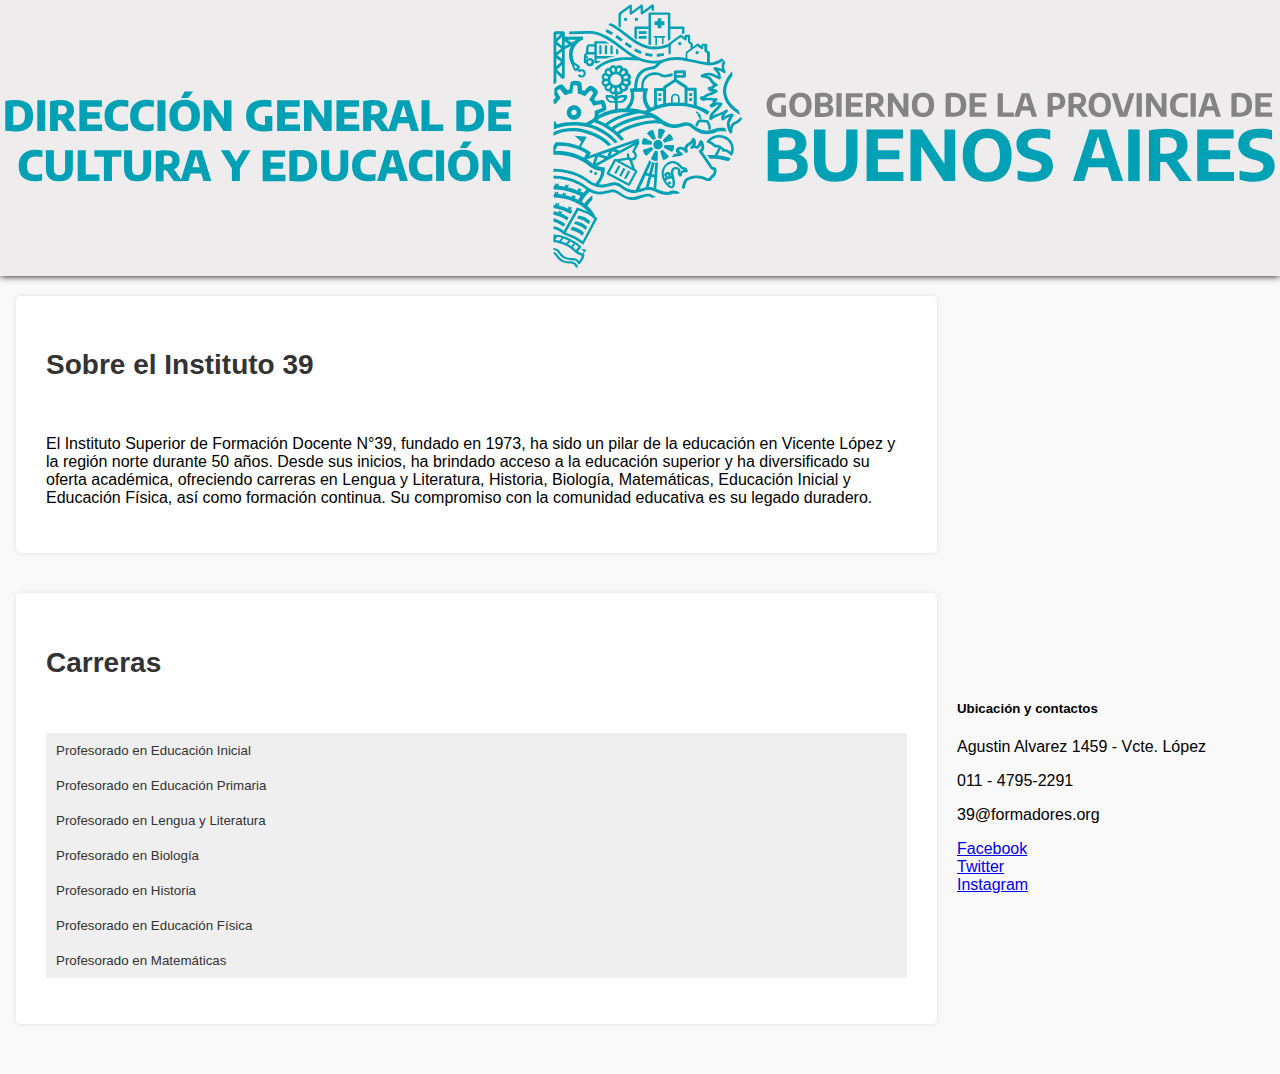
<file: DTER6 Web/instituto39.html>
<!DOCTYPE html>
<html lang="es">
<head>
    <meta charset="UTF-8">
    <meta name="description" content="instituto 39 vicente lopez Profesorado - Educacion Inicial TT y TV, Practicas en Terreno Inicial 3° TT Y TV, Profesorado - Educacion Inicial TM y TV, Coordinación del Profesorado de Educacion Primaria, Profesorado de Lengua y Literatura, Matematica, Biologia, Educación Fisica, Historia">
    <link rel="stylesheet" href="../CSS/institutos.css">
    <link href="https://cdn.jsdelivr.net/npm/bootstrap@5.3.1/dist/css/bootstrap.min.css" rel="stylesheet" integrity="sha384-4bw+/aepP/YC94hEpVNVgiZdgIC5+VKNBQNGCHeKRQN+PtmoHDEXuppvnDJzQIu9" crossorigin="anonymous">
    <link rel="shortcut icon" href="../IMG/imagenP.png" />
    <title>Instituto 39</title>
</head>
<body style="background-color: #f9f9f9;">
    <nav class="navbar" style = "	box-shadow: 0 0 7px; background-color: #eeecec;">
        <div class="container-fluid">
          <a class="navbar-brand" href="index.html">
            <img src="../IMG/logo-pba.svg" alt="Logo PBA" width="100%" class="d-inline-block align-text-top">
          </a>
      
      </nav>

    <div class="contenedor">
        <div class="separaciones">
            <section id="inicio">
                <h2>Sobre el Instituto 39</h2><br>
                <p>El Instituto Superior de Formación Docente N°39, fundado en 1973, ha sido un pilar de la educación en Vicente López y la región norte durante 50 años. Desde sus inicios, ha brindado acceso a la educación superior y ha diversificado su oferta académica, ofreciendo carreras en Lengua y Literatura, Historia, Biología, Matemáticas, Educación Inicial y Educación Física, así como formación continua. Su compromiso con la comunidad educativa es su legado duradero.</p>
            </section>

            <section id="programas">
                <h2>Carreras</h2><br>
                <ul>
                    <li>
                        <button class="accordion">Profesorado en Educación Inicial</button>
                        <div class="panel">
                            <p>Cursable en:</p>
                            <ul>
                                <li>
                                    <p>Turno Tarde o Vespertino</p>
                                    <a href="https://isfd39-bue.infd.edu.ar/sitio/inscripcion/">Inscripciones</a>
                                </li>
                            </ul><br>
                            <p>Diseño curricular:</p>
                            <ul>
                                <p><a href="http://servicios.abc.gov.ar/lainstitucion/organismos/consejogeneral/disenioscurriculares/documentosdescarga/dcurricularsuperior.pdf">PDF</a></p>
                            </ul>
                            <p>Descripción:</p>
                            <ul>
                                <p>El Profesorado de Nivel Inicial es una carrera de formación docente que prepara a profesionales para trabajar con niños/as en el nivel preescolar. Los futuros/as docentes aprenden a diseñar y llevar a cabo experiencias educativas que promuevan el desarrollo integral de los niños y niñas, incluyendo aspectos cognitivos, emocionales y sociales. Esta formación se enfoca en metodologías de enseñanza apropiadas para infantes pequeños/as y fomenta la creatividad y el juego como herramientas educativas. Quines se gradúan de este programa están preparados/as para trabajar en jardines de infantes y centros de educación inicial, contribuyendo al desarrollo temprano de los niños/as y a su preparación para la educación primaria.</p>
                            </ul>
                        </div>
                    </li>
                    <li>
                        <button class="accordion">Profesorado en Educación Primaria</button>
                        <div class="panel">
                            <p>Cursable en:</p>
                            <ul>
                                <li>
                                    <p>Turno Mañana o Vespertino</p>
                                    <a href="https://isfd39-bue.infd.edu.ar/sitio/inscripcion/">Inscripciones</a>
                                </li>
                            </ul><br>
                            <p>Diseño curricular:</p>
                            <ul>
                                <p><a href="http://servicios.abc.gov.ar/lainstitucion/organismos/consejogeneral/disenioscurriculares/documentosdescarga/dcurricularsuperior.pdf">PDF</a></p>
                            </ul>
                            <p>Descripción:</p>
                            <ul>
                                <p>El Profesorado de Educación Primaria Inicial es una carrera de formación docente que se centra en la enseñanza de los primeros años de la educación primaria. Futuros/as docentes adquieren habilidades pedagógicas para impartir una amplia gama de materias a niños/as de entre 6 y 12 años, fomentando una buena base educativa y aprendizajes sólidos. Esta formación se enfoca en estrategias didácticas, evaluación y gestión de aula. Quienes se gradúan están preparados/as para desempeñar un papel fundamental en la educación de los niños y niñas en sus años de formación académica temprana.</p>
                            </ul>
                        </div>
                    </li>
                    <li>
                        <button class="accordion">Profesorado en Lengua y Literatura</button>
                        <div class="panel">
                            <p>Cursable en:</p>
                            <ul>
                                <li>
                                    <p>Turno Vespertino</p>
                                    <a href="https://isfd39-bue.infd.edu.ar/sitio/inscripcion/">Inscripciones</a>
                                </li>
                            </ul><br>
                            <p>Diseño curricular:</p>
                            <ul>
                                <p><a href="https://abc.gob.ar/secretarias/sites/default/files/2021-05/Dise%C3%B1o%20Curricular%20Profesorado%20de%20Educaci%C3%B3n%20Secundaria%20en%20Lengua%20y%20Literatura.pdf">PDF</a></p>
                            </ul>
                            <p>Descripción:</p>
                            <ul>
                                <p>El Profesorado de Lengua y Literatura es una carrera enfocada en la enseñanza de lengua, literatura y comunicación. Prepara a docentes para impartir clases de lengua, literatura y redacción en niveles de educación secundaria y superior. Los/las estudiantes de esta carrera adquieren un profundo conocimiento de gramática, literatura y teoría literaria, desarrollando habilidades críticas de análisis y expresión escrita. Además, se centran en fomentar la apreciación y comprensión de la literatura en su alumnado, promoviendo la comunicación efectiva y el pensamiento crítico. Quienes se gradúan están preparados/as para inspirar la pasión por el lenguaje y la literatura en sus estudiantes.</p>
                            </ul>
                        </div>
                    </li>
                    <li>
                        <button class="accordion">Profesorado en Biología</button>
                        <div class="panel">
                            <p>Cursable en:</p>
                            <ul>
                                <li>
                                    <p>Turno Vespertino</p>
                                    <a href="https://isfd39-bue.infd.edu.ar/sitio/inscripcion/">Inscripciones</a>
                                </li>
                            </ul><br>
                            <p>Diseño curricular:</p>
                            <ul>
                                <p><a href="https://abc.gob.ar/secretarias/sites/default/files/2021-05/Dise%C3%B1o%20Curricular%20Profesorado%20de%20Biolog%C3%ADa.pdf">PDF</a></p>
                            </ul>
                            <p>Descripción:</p>
                            <ul>
                                <p>El Profesorado de Biología es una carrera de formación docente que se enfoca en la enseñanza de las ciencias biológicas. Prepara a los futuros/as docentes para impartir clases de biología en niveles de educación secundaria y superior. Los/las estudiantes de esta carrera adquieren conocimientos profundos en áreas como genética, ecología, anatomía y evolución. Además, desarrollan habilidades pedagógicas para comunicar conceptos científicos de manera efectiva, fomentando la comprensión y el interés estudiantil por la vida y la naturaleza. Quienes se gradúan están preparados/as para inspirar la curiosidad científica y el pensamiento crítico en su alumnado.</p>
                            </ul>
                        </div>
                    </li>
                    <li>
                        <button class="accordion">Profesorado en Historia</button>
                        <div class="panel">
                            <p>Cursable en:</p>
                            <ul>
                                <li>
                                    <p>Turno Vespertino</p>
                                    <a href="https://isfd39-bue.infd.edu.ar/sitio/inscripcion/">Inscripciones</a>
                                </li>
                            </ul><br>
                            <p>Diseño curricular:</p>
                            <ul>
                                <p><a href="https://abc.gob.ar/secretarias/sites/default/files/2021-05/Dise%C3%B1o%20Curricular%20Profesorado%20de%20Historia%20y%20Geograf%C3%ADa.pdf">PDF</a></p>
                            </ul>
                            <p>Descripción:</p>
                            <ul>
                                <p>El Profesorado de Historia es una carrera de formación docente que se enfoca en la enseñanza de historia. Prepara a los futuros/as docentes para impartir clases de historia en niveles de educación secundaria y superior. Los/las estudiantes de esta carrera adquieren conocimientos profundos en áreas históricas, como eventos, culturas, procesos políticos, sociales y económicos. Además, desarrollan habilidades pedagógicas para transmitir de manera efectiva la comprensión y el análisis de hechos históricos, fomentando el pensamiento crítico y apreciación de la importancia que tiene a nivel social el conocimiento sobre la historia. Quienes se gradúan están preparados/as para inspirar interés y comprensión historica en sus estudiantes.</p>
                            </ul>
                        </div>
                    </li>
                    <li>
                        <button class="accordion">Profesorado en Educación Física</button>
                        <div class="panel">
                            <p>Cursable en:</p>
                            <ul>
                                <li>
                                    <p>Turno Vespertino</p>
                                    <a href="https://isfd39-bue.infd.edu.ar/sitio/inscripcion/">Inscripciones</a>
                                </li>
                            </ul><br>
                            <p>Diseño curricular:</p>
                            <ul>
                                <p><a href="https://abc.gob.ar/secretarias/sites/default/files/2021-05/Dise%C3%B1o%20Curricular%20Profesorado%20de%20Educaci%C3%B3n%20F%C3%ADsica.pdf">PDF</a></p>
                            </ul>
                            <p>Descripción:</p>
                            <ul>
                                <p>El Profesorado de Educación Física es una carrera de formación docente que se centra en la enseñanza de actividades físicas, deporte y salud. Prepara a futuros/as docentes para impartir clases de educación física en diferentes niveles educativos. Los/las estudiantes adquieren conocimientos en anatomía, fisiología, pedagogía y técnicas de enseñanza deportiva. Además, desarrollan habilidades para promover el bienestar físico y la actividad deportiva, fomentando la salud y el desarrollo físico en su alumnado. Quienes se gradúan están capacitados/as para motivar y guiar a sus estudiantes en la práctica de actividad física y deportes, promoviendo un estilo de vida activo y saludable.</p>
                            </ul>
                        </div>
                    </li>
                    <li>
                        <button class="accordion">Profesorado en Matemáticas</button>
                        <div class="panel">
                            <p>Cursable en:</p>
                            <ul>
                                <li>
                                    <p>Turno Vespertino</p>
                                    <a href="https://isfd39-bue.infd.edu.ar/sitio/inscripcion/">Inscripciones</a>
                                </li>
                            </ul><br>
                            <p>Diseño curricular:</p>
                            <ul>
                                <p><a href="https://abc.gob.ar/secretarias/sites/default/files/2021-05/Dise%C3%B1o%20Curricular%20Profesorado%20de%20Matem%C3%A1tica.pdf">PDF</a></p>
                            </ul>
                            <p>Descripción:</p>
                            <ul>
                                <p>El Profesorado de Matemáticas es una carrera de formación docente que se enfoca en la enseñanza de las matemáticas en diferentes niveles educativos. Prepara a futuros/as docentes para transmitir conceptos matemáticos, desarrollar habilidades de resolución de problemas y fomentar el pensamiento lógico en sus estudiantes. Los/las estudiantes de esta carrera adquieren un profundo conocimiento de diversas áreas matemáticas, incluyendo álgebra, geometría, cálculo y estadísticas. Además, desarrollan habilidades pedagógicas para hacer que las matemáticas sean accesibles y comprensibles. Quines se gradúan están preparados/as para inspirar el interés y la comprensión de las matemáticas en sus alumnos, contribuyendo al fortalecimiento de habilidades matemáticas fundamentales.</p>
                            </ul>
                        </div>
                    </li>
                </ul>
            </section>

            <script>
                var accordions = document.getElementsByClassName("accordion");
                var i;
            
                for (i = 0; i < accordions.length; i++) {
                    accordions[i].addEventListener("click", function() {
                        this.classList.toggle("active");
                        var panel = this.nextElementSibling;
                        if (panel.style.display === "block") {
                            panel.style.display = "none";
                        } else {
                            panel.style.display = "block";
                        }
                    });
                }
            </script>    
        </div>

        <div class="card">
            <iframe src="https://www.google.com/maps/embed?pb=!1m18!1m12!1m3!1d3286.8075786062277!2d-58.480678989405945!3d-34.533102772867004!2m3!1f0!2f0!3f0!3m2!1i1024!2i768!4f13.1!3m3!1m2!1s0x95bcb6b0e319a07d%3A0xb5691b2a9b02fa54!2sCPQ%2C%20Agust%C3%ADn%20%C3%81lvarez%201459%2C%20B1638%20Vicente%20L%C3%B3pez%2C%20Provincia%20de%20Buenos%20Aires!5e0!3m2!1ses-419!2sar!4v1697324367684!5m2!1ses-419!2sar" width="100%" height="50%" style="border:0;" allowfullscreen="" loading="lazy" referrerpolicy="no-referrer-when-downgrade"></iframe>
            <div class="card-body">
              <h5 class="card-title">Ubicación y contactos</h5>
              <p class="card-text">Agustin Alvarez 1459 - Vcte. López</p>
              <p class="card-text">011 - 4795-2291</p>
              <p class="card-text">39@formadores.org</p>
            </div>
            <ul class="list-group list-group-flush">
              <li class="list-group-item"><a href="https://www.facebook.com/isfd.vicentelopez/?locale=es_LA" class="card-link">Facebook</a></li>
              <li class="list-group-item"><a href="https://twitter.com/isfd39?lang=es" class="card-link">Twitter</a></li>
              <li class="list-group-item"><a href="https://www.instagram.com/isfdnro39/?hl=es-la">Instagram</a></li>
            </ul>
        </div>
    </div>
</body>
</html>
</file>
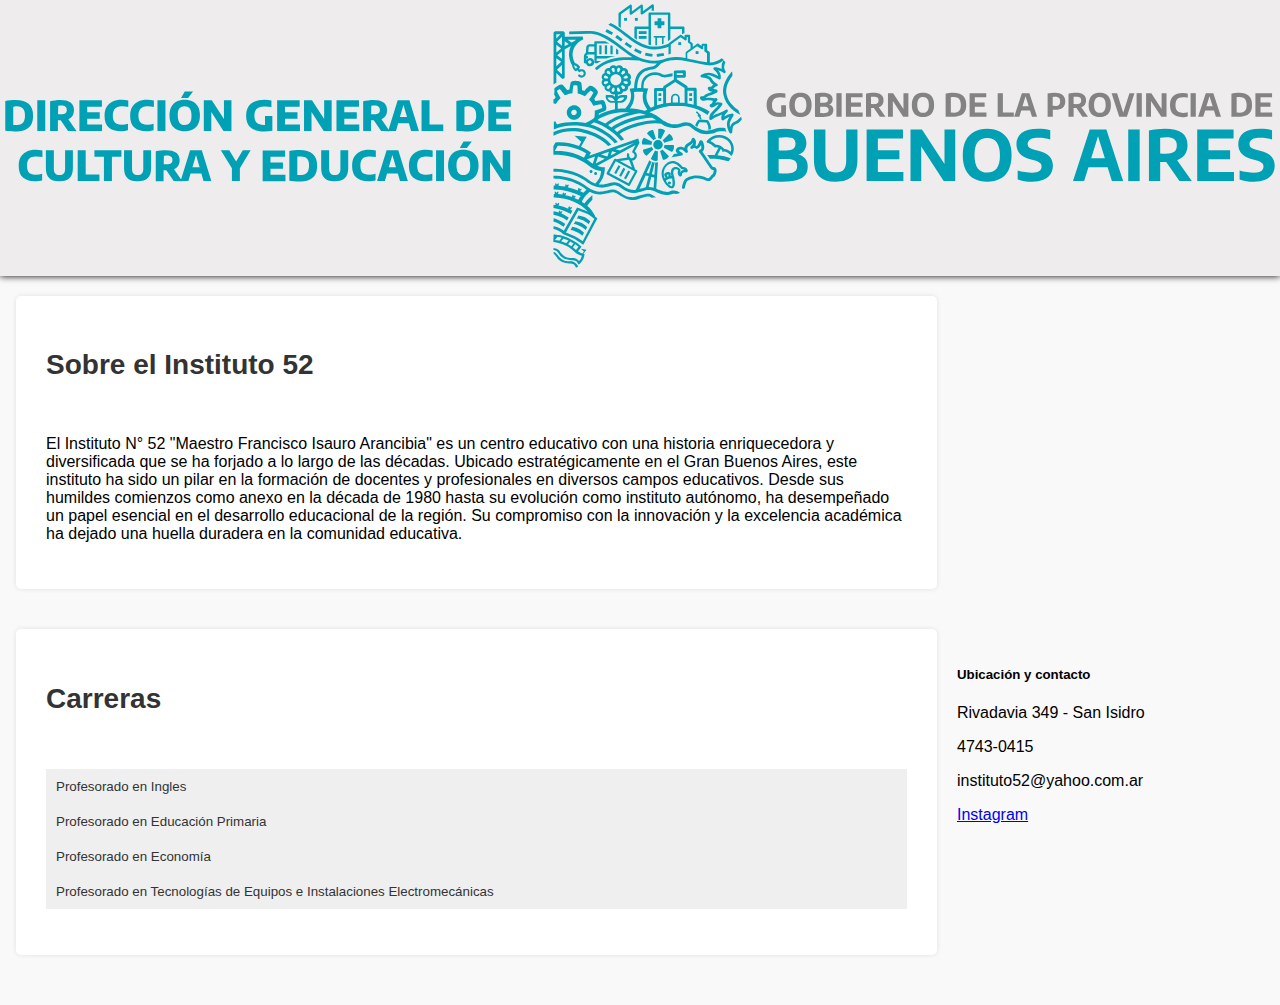
<file: DTER6 Web/instituto52.html>
<!DOCTYPE html>
<html lang="es">
<head>
    <meta charset="UTF-8">
    <meta name="description" content="instituto 52 san isidro Profesorado - Ingles, Educación Primaria, Economia, Tecns. de Eq. e Inst. Electromecanicas">
    <link rel="stylesheet" href="../CSS/institutos.css">
    <link href="https://cdn.jsdelivr.net/npm/bootstrap@5.3.1/dist/css/bootstrap.min.css" rel="stylesheet" integrity="sha384-4bw+/aepP/YC94hEpVNVgiZdgIC5+VKNBQNGCHeKRQN+PtmoHDEXuppvnDJzQIu9" crossorigin="anonymous">
    <link rel="shortcut icon" href="../IMG/imagenP.png" />
    <title>Instituto 52</title>
</head>
<body style="background-color: #f9f9f9;">
    <nav class="navbar" style = "	box-shadow: 0 0 7px; background-color: #eeecec;">
        <div class="container-fluid">
          <a class="navbar-brand" href="index.html">
            <img src="../IMG/logo-pba.svg" alt="Logo PBA" width="100%" class="d-inline-block align-text-top">
          </a>
      
      </nav>

    <div class="contenedor">
        <div class="separaciones">
            <section id="inicio">
                <h2>Sobre el Instituto 52</h2><br>
                <p>El Instituto N° 52 "Maestro Francisco Isauro Arancibia" es un centro educativo con una historia enriquecedora y diversificada que se ha forjado a lo largo de las décadas. Ubicado estratégicamente en el Gran Buenos Aires, este instituto ha sido un pilar en la formación de docentes y profesionales en diversos campos educativos. Desde sus humildes comienzos como anexo en la década de 1980 hasta su evolución como instituto autónomo, ha desempeñado un papel esencial en el desarrollo educacional de la región. Su compromiso con la innovación y la excelencia académica ha dejado una huella duradera en la comunidad educativa.</p>
            </section>

            <section id="programas">
                <h2>Carreras</h2><br>
                <ul>
                    <li>
                        <button class="accordion">Profesorado en Ingles</button>
                        <div class="panel">
                            <p>Cursable en:</p>
                            <ul>
                                <li>
                                    <p>Turno Vespertino</p>
                                    <a href="https://isfd52-bue.infd.edu.ar/sitio/">Inscripciones</a>
                                </li>
                            </ul><br>
                            <p>Diseño curricular:</p>
                            <ul>
                                <p><a href="https://isfd52-bue.infd.edu.ar/sitio/nuevo-diseno-curricular-profesorado-de-ingles-2018/upload/anexo_disen_o_ingles.pdf">PDF</a></p>
                            </ul>
                            <p>Descripción:</p>
                            <ul>
                                <p>El Profesorado de Inglés es una carrera de formación docente que se centra en la enseñanza de la lengua inglesa. Prepara a futuros/as docentes para impartir clases de inglés en diferentes niveles educativos, desde primaria hasta secundaria. Los y las estudiantes de esta carrera adquieren competencia lingüística y habilidades pedagógicas para enseñar de manera efectiva el idioma inglés, fomentando el desarrollo de habilidades de comunicación y comprensión en sus alumnos. Además, esta formación se enfoca en la cultura y literatura de habla inglesa. Quienes se gradúan están preparados/as para inspirar aprendizaje y amor por el inglés en sus estudiantes.</p>
                            </ul>
                        </div>
                    </li>
                    <li>
                        <button class="accordion">Profesorado en Educación Primaria</button>
                        <div class="panel">
                            <p>Cursable en:</p>
                            <ul>
                                <li>
                                    <a href="https://isfd52-bue.infd.edu.ar/sitio/">Inscripciones</a>
                                </li>
                            </ul><br>
                            <p>Diseño curricular:</p>
                            <ul>
                                <p><a href="https://abc.gob.ar/secretarias/sites/default/files/2021-05/Dise%C3%B1o%20Curricular%20Profesorado%20de%20Educaci%C3%B3n%20Inicial%20y%20primaria.pdf">PDF</a></p>
                            </ul>
                            <p>Descripción:</p>
                            <ul>
                                <p>El Profesorado de Educación Primaria es una carrera de formación docente que se enfoca en la enseñanza de niños/as en el nivel de educación primaria. Prepara a futuros/as docentes para impartir clases en una variedad de materias, incluyendo matemáticas, ciencias, lenguaje y estudios sociales. Quienes estudian de esta carrera adquieren habilidades pedagógicas, estrategias de enseñanza y comprensión del desarrollo infantil. Además, esta carrera se centra en la promoción de un ambiente de aprendizaje efectivo y el fomento de habilidades sociales y emocionales en los/las estudiantes. las personas graduadas están preparadas para educar comprometida y efectivamente en la formación de los más jóvenes.</p>
                            </ul>
                        </div>
                    </li>
                    <li>
                        <button class="accordion">Profesorado en Economía</button>
                        <div class="panel">
                            <p>Cursable en:</p>
                            <ul>
                                <li>
                                    <a href="https://isfd52-bue.infd.edu.ar/sitio/">Inscripciones</a>
                                </li>
                            </ul><br>
                            <p>Diseño curricular:</p>
                            <ul>
                                <p><a href="https://abc.gob.ar/secretarias/sites/default/files/2021-05/Dise%C3%B1o%20Curricular%20Profesorado%20de%20Econom%C3%ADa.pdf">PDF</a></p>
                            </ul>
                            <p>Descripción:</p>
                            <ul>
                                <p>El Profesorado de Economía es una carrera de formación docente que se enfoca en la enseñanza de conceptos económicos y financieros en niveles de educación secundaria y superior. Los/las estudiantes de esta carrera adquieren conocimientos profundos en áreas como microeconomía, macroeconomía, finanzas y políticas económicas. Además, desarrollan habilidades pedagógicas para transmitir de manera efectiva estos conceptos, fomentando una amplia comprensión de la economía y su relevancia para la sociedad. Quienes se gradúan están preparados/as para inspirar el interés por la economía y educación financiera en su alumnado, contribuyendo a una ciudadanía más informada en asuntos económicos.</p>
                            </ul>
                        </div>
                    </li>
                    <li>
                        <button class="accordion">Profesorado en Tecnologías de Equipos e Instalaciones Electromecánicas
                        </button>
                        <div class="panel">
                            <p>Cursable en:</p>
                            <ul>
                                <li>
                                    <a href="https://isfd52-bue.infd.edu.ar/sitio/">Inscripciones</a>
                                </li>
                            </ul><br>
                            <p>Diseño curricular:</p>
                            <ul>
                                <p><a href="https://isfd52-bue.infd.edu.ar/sitio/correlatividades/upload/Correlativas_prof_t%E9cnico.pdf">PDF</a></p>
                            </ul>
                            <p>Descripción:</p>
                            <ul>
                                <p>El Profesorado en Tecnologías de Equipos e Instalaciones Electromecánicas es una carrera de formación docente que se centra en la enseñanza de tecnologías relacionadas con sistemas electromecánicos. Prepara a futuros/as docentes para impartir clases en áreas como automatización, electricidad, mecánica y mantenimiento industrial. Los/las estudiantes de esta carrera adquieren conocimientos en sistemas eléctricos y mecánicos, así como habilidades pedagógicas para comunicar conceptos técnicos de manera efectiva. Quienes se gradúan están preparados/as para inspirar el aprendizaje y la aplicación de tecnologías electromecánicas en sus estudiantes, promoviendo la formación en un campo crucial para la industria y la ingeniería.</p>
                            </ul>
                        </div>
                    </li>
                </ul>
            </section>

            <script>
                var accordions = document.getElementsByClassName("accordion");
                var i;
            
                for (i = 0; i < accordions.length; i++) {
                    accordions[i].addEventListener("click", function() {
                        this.classList.toggle("active");
                        var panel = this.nextElementSibling;
                        if (panel.style.display === "block") {
                            panel.style.display = "none";
                        } else {
                            panel.style.display = "block";
                        }
                    });
                }
            </script>    
        </div>

        <div class="card">
            <iframe src="https://www.google.com/maps/embed?pb=!1m14!1m8!1m3!1d1644.649839692089!2d-58.5139313!3d-34.4699212!3m2!1i1024!2i768!4f13.1!3m3!1m2!1s0x95bcb0338b45b7fd%3A0x99709c9438b874f5!2sInstituto%20Superior%20de%20Formaci%C3%B3n%20Docente%20N%C2%BA%2052!5e0!3m2!1ses-419!2sar!4v1697324115511!5m2!1ses-419!2sar" width="100%" height="50%" style="border:0;" allowfullscreen="" loading="lazy" referrerpolicy="no-referrer-when-downgrade"></iframe>            
            <div class="card-body">
              <h5 class="card-title">Ubicación y contacto</h5>
              <p class="card-text">Rivadavia 349 - San Isidro</p>
              <p class="card-text">4743-0415</p>
              <p class="card-text">instituto52@yahoo.com.ar</p>
            </div>
            <ul class="list-group list-group-flush">
              <li class="list-group-item"><a href="https://www.instagram.com/profesorado52.sanisidro/?hl=es" class="card-link">Instagram</a></li>
            </ul>
        </div>
        

    </div>
</body>
</html>
</file>
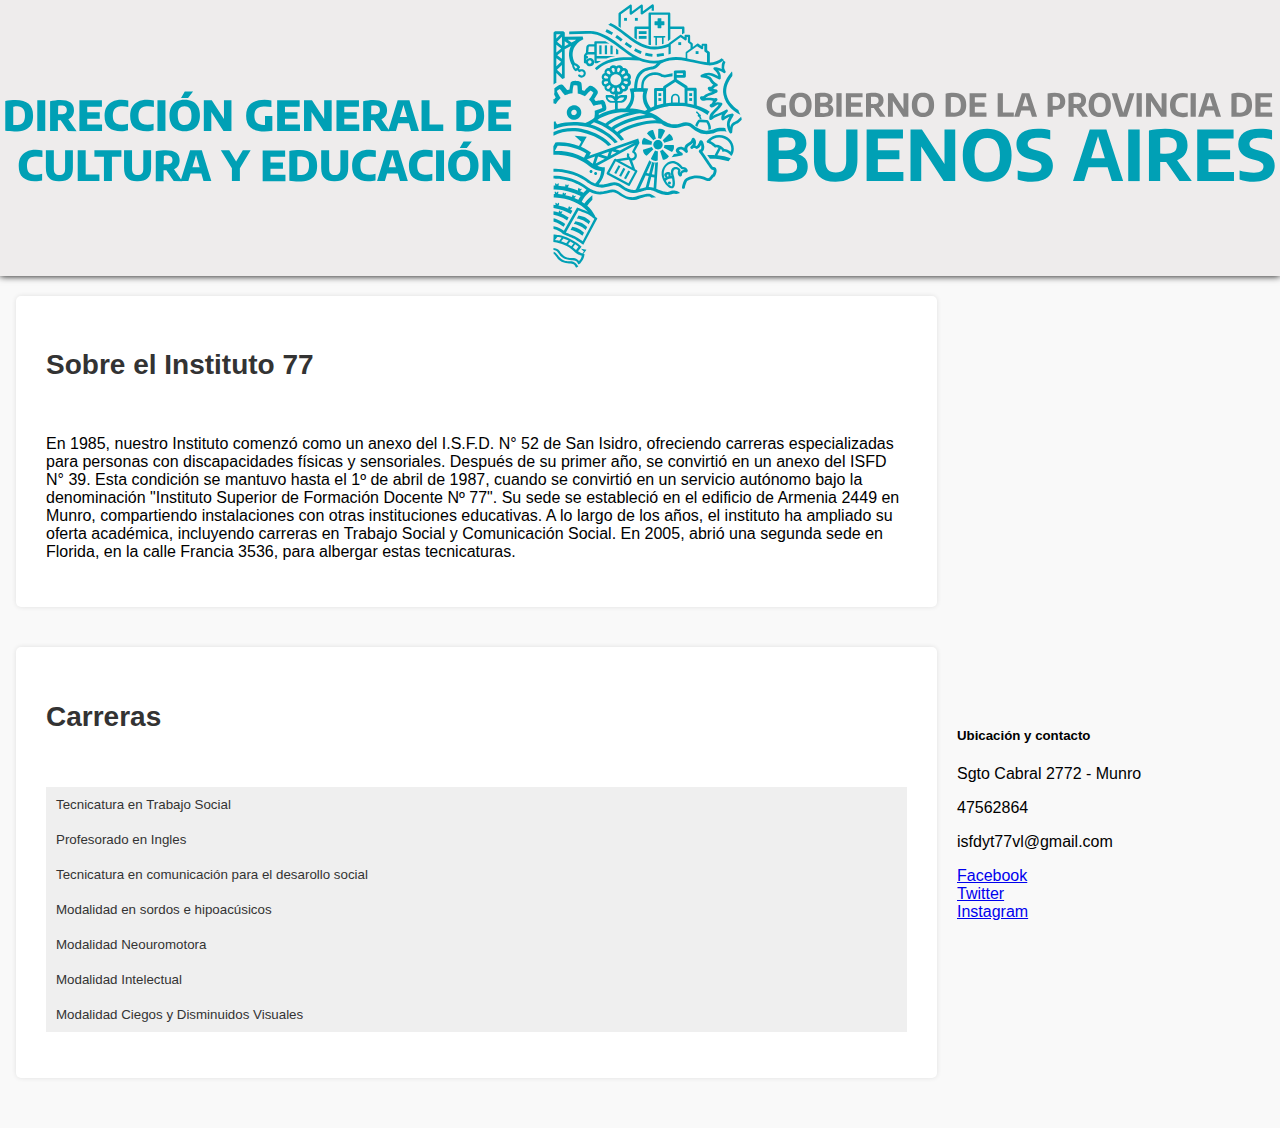
<file: DTER6 Web/instituto77.html>
<!DOCTYPE html>
<html lang="es">
<head>
    <meta charset="UTF-8">
    <meta name="description" content="instituto 77 munro Profesorado - Educacion Especial, Tecnicatura - Trabajo Social, Tecnicatura - Comunicacion Social, Profesorado - Ingles Profesor/a Educacion Especial, Tecnico Trabajador Social, Tecnico Comunicacion Social, Profesor/a Ingles">
    <link rel="stylesheet" href="../CSS/institutos.css">
    <link href="https://cdn.jsdelivr.net/npm/bootstrap@5.3.1/dist/css/bootstrap.min.css" rel="stylesheet" integrity="sha384-4bw+/aepP/YC94hEpVNVgiZdgIC5+VKNBQNGCHeKRQN+PtmoHDEXuppvnDJzQIu9" crossorigin="anonymous">
    <link rel="shortcut icon" href="../IMG/imagenP.png" />
    <title>Instituto 77</title>
</head>
<body style="background-color: #f9f9f9;">
    <nav class="navbar" style = "	box-shadow: 0 0 7px; background-color: #eeecec;">
        <div class="container-fluid">
          <a class="navbar-brand" href="index.html">
            <img src="../IMG/logo-pba.svg" alt="Logo PBA" width="100%" class="d-inline-block align-text-top">
          </a>
      
      </nav>

    <div class="contenedor">
        <div class="separaciones">
            <section id="inicio">
                <h2>Sobre el Instituto 77</h2><br>
                <p>En 1985, nuestro Instituto comenzó como un anexo del I.S.F.D. N° 52 de San Isidro, ofreciendo carreras especializadas para personas con discapacidades físicas y sensoriales. Después de su primer año, se convirtió en un anexo del ISFD N° 39. Esta condición se mantuvo hasta el 1º de abril de 1987, cuando se convirtió en un servicio autónomo bajo la denominación "Instituto Superior de Formación Docente Nº 77". Su sede se estableció en el edificio de Armenia 2449 en Munro, compartiendo instalaciones con otras instituciones educativas. A lo largo de los años, el instituto ha ampliado su oferta académica, incluyendo carreras en Trabajo Social y Comunicación Social. En 2005, abrió una segunda sede en Florida, en la calle Francia 3536, para albergar estas tecnicaturas.</p>
            </section>

            <section id="programas">
                <h2>Carreras</h2><br>
                <ul>
                    <li>
                        <button class="accordion">Tecnicatura en Trabajo Social</button>
                        <div class="panel">
                            <p>Cursable en:</p>
                            <ul>
                                <li>
                                    <p>Turno Vespertino</p>
                                    <a href="https://isfdyt77.org/ingreso/">Inscripciones</a>
                                </li>
                            </ul><br>
                            <p>Diseño curricular:</p>
                            <ul>
                                <p><a href="http://servicios.abc.gov.ar/lainstitucion/sistemaeducativo/educsuperiorycapeducativa/bibliografia/planesdeestudio/res1666-06-anexo-trabajosocial.pdf">PDF</a></p>
                            </ul>
                            <p>Descripción:</p>
                            <ul>
                                <p>La Tecnicatura Superior en Trabajo Social con Orientación Pedagógica es una carrera que prepara a profesionales para abordar problemáticas sociales desde una perspectiva pedagógica. Los/las estudiantes adquieren conocimientos en trabajo social, pedagogía, y políticas sociales, lo que les permite diseñar e implementar intervenciones socioeducativas. Esta formación está dirigida a profesionales comprometidos con la transformación social y el fortalecimiento de comunidades, brindando apoyo en áreas como asistencia social, educación, y desarrollo comunitario. Quienes se gradúan están preparados/as para desempeñarse en una variedad de contextos, incluyendo instituciones educativas, organizaciones sociales y gubernamentales, contribuyendo al bienestar y la igualdad en la sociedad.</p>
                            </ul>
                        </div>
                    </li>
                    <li>
                        <button class="accordion">Profesorado en Ingles</button>
                        <div class="panel">
                            <p>Cursable en:</p>
                            <ul>
                                <li>
                                    <p>Turno Vespertino</p>
                                    <a href="https://isfdyt77.org/ingreso/">Inscripciones</a>
                                </li>
                            </ul><br>
                            <p>Diseño curricular:</p>
                            <ul>
                                <p><a href="https://isfdyt77.files.wordpress.com/2019/12/nuevo-disec3b1o-curricular-2018.pdf">PDF</a></p>
                            </ul>
                            <p>Descripción:</p>
                            <ul>
                                <p>El Profesorado de Inglés es una formación docente que se enfoca en la enseñanza del idioma inglés. Los/las estudiantes adquieren competencia lingüística, habilidades pedagógicas y conocimientos en literatura y cultura en inglés. Están preparados/as para enseñar inglés en diferentes niveles educativos, desde primaria hasta secundaria. Esta carrera promueve un enfoque comunicativo en la enseñanza y la capacidad de crear un ambiente de aprendizaje efectivo. Quines se gradúan desempeñan un papel crucial en la promoción de la competencia en inglés y la comprensión intercultural en sus estudiantes.</p>
                            </ul>
                        </div>
                    </li>
                    <li>
                        <button class="accordion">Tecnicatura en comunicación para el desarollo social</button>
                        <div class="panel">
                            <p>Cursable en:</p>
                            <ul>
                                <li>
                                    <p>Turno Vespertino</p>
                                    <a href="https://isfdyt77.org/ingreso/">Inscripciones</a>
                                </li>
                            </ul><br>
                            <p>Diseño curricular:</p>
                            <ul>
                                <p><a href="https://isfd10-bue.infd.edu.ar/sitio/tecnicatura-en-comunicacion-social-para-el-desarrollo/upload/Comunicacion_Social_para_el_Desarrollo.pdf">PDF</a></p>
                            </ul>
                            <p>Descripción:</p>
                            <ul>
                                <p>La Tecnicatura en Comunicación para el Desarrollo Social es una carrera que combina la comunicación y el compromiso social. Los/las estudiantes adquieren habilidades en periodismo, publicidad y comunicación, con un enfoque en la promoción de causas sociales y desarrollo comunitario. Aprenden a utilizar medios de comunicación para abordar problemáticas sociales, promover la participación ciudadana y cambios sociales positivos. Quines se gradúan están preparados/as para trabajar en organizaciones sin fines de lucro, agencias gubernamentales y medios de comunicación, contribuyendo a la conciencia social y transformación comunitaria.</p>
                            </ul>
                        </div>
                    </li>
                    <li>
                        <button class="accordion">Modalidad en sordos e hipoacúsicos</button>
                        <div class="panel">
                            <p>Cursable en:</p>
                            <ul>
                                <li>
                                    <p>Turno Vespertino</p>
                                    <a href="https://isfdyt77.org/ingreso/">Inscripciones</a>
                                </li>
                            </ul><br>
                            <p>Diseño curricular:</p>
                            <ul>
                                <p><a href="https://des-tuc.infd.edu.ar/sitio/formacion-docente/upload/Res._835_-_Profesorado_de_Educacion_Especial_con_Orientacion.pdf">PDF</a></p>
                            </ul>
                            <p>Descripción:</p>
                            <ul>
                                <p>La Modalidad "Sordos e Hipoacúsicos" se enfoca en la educación de personas con discapacidad auditiva. Proporciona herramientas para la enseñanza y el apoyo de individuos sordos o con pérdida auditiva, fomentando su inclusión en la sociedad. Los/las estudiantes de esta modalidad adquieren conocimientos en lengua de señas, pedagogía especializada y adaptaciones curriculares. Están preparados/as para trabajar en escuelas inclusivas y centros de educación especial, facilitando el acceso a la educación y la comunicación efectiva para personas sordas o con discapacidad auditiva.</p>
                            </ul>
                        </div>
                    </li>
                    <li>
                        <button class="accordion">Modalidad Neouromotora</button>
                        <div class="panel">
                            <p>Cursable en:</p>
                            <ul>
                                <li>
                                    <p>Turno Vespertino</p>
                                    <a href="https://isfdyt77.org/ingreso/">Inscripciones</a>
                                </li>
                            </ul><br>
                            <p>Diseño curricular:</p>
                            <ul>
                                <p><a href="http://servicios.abc.gov.ar/lainstitucion/organismos/consejogeneral/disenioscurriculares/documentosdescarga/res1009-09_educ_especial.pdf">PDF</a></p>
                            </ul>
                            <p>Descripción:</p>
                            <ul>
                                <p>La Modalidad Neuromotora se centra en la educación de personas con discapacidades neuromotoras, como parálisis cerebral o condiciones similares. Proporciona estrategias pedagógicas y terapéuticas para apoyar el desarrollo y la inclusión de estudiantes con estas discapacidades. Los/las estudiantes de esta modalidad adquieren conocimientos en terapias físicas y ocupacionales, así como adaptaciones curriculares para atender las necesidades específicas de cada individuo. Están preparados/as para trabajar en escuelas inclusivas y centros de educación especial, promoviendo el bienestar y aprendizaje de personas con discapacidades neuromotoras, fomentando su participación activa en la sociedad.</p>
                            </ul>
                        </div>
                    </li>
                    <li>
                        <button class="accordion">Modalidad Intelectual</button>
                        <div class="panel">
                            <p>Cursable en:</p>
                            <ul>
                                <li>
                                    <p>Turno Vespertino</p>
                                    <a href="https://isfdyt77.org/ingreso/">Inscripciones</a>
                                </li>
                            </ul><br>
                            <p>Diseño curricular:</p>
                            <ul>
                                <p><a href="http://servicios.abc.gov.ar/lainstitucion/organismos/consejogeneral/disenioscurriculares/documentosdescarga/res1009-09_educ_especial.pdf">PDF</a></p>
                            </ul>
                            <p>Descripción:</p>
                            <ul>
                                <p>La Modalidad "Intelectual" se enfoca en la educación de personas con discapacidad intelectual. Proporciona estrategias pedagógicas y terapéuticas para apoyar el aprendizaje y desarrollo de estudiantes con estas discapacidades. Los/las profesionales de esta modalidad adquieren conocimientos en adaptaciones curriculares, técnicas de enseñanza especializadas y fomento de habilidades cognitivas y sociales. Están preparados/as para trabajar en escuelas inclusivas y centros de educación especial, brindando apoyo individualizado y promoviendo la autonomía y participación activa de personas con discapacidad intelectual en la sociedad.</p>
                            </ul>
                        </div>
                    </li>
                    <li>
                        <button class="accordion">Modalidad Ciegos y Disminuidos Visuales</button>
                        <div class="panel">
                            <p>Cursable en:</p>
                            <ul>
                                <li>
                                    <p>Turno Vespertino</p>
                                    <a href="https://isfdyt77.org/ingreso/">Inscripciones</a>
                                </li>
                            </ul><br>
                            <p>Diseño curricular:</p>
                            <ul>
                                <p><a href="https://isfd802-chu.infd.edu.ar/sitio/disenos-curriculares/upload/DC_ProfEdEspecial_con_or._Ciegos_2015.pdf">PDF</a></p>
                            </ul>
                            <p>Descripción:</p>
                            <ul>
                                <p>La Modalidad "Ciegos y Disminuidos Visuales" se dedica a la educación de personas con discapacidad visual. Proporciona estrategias pedagógicas y de apoyo para estudiantes ciegos/as o con discapacidad visual. Quienes se gradúan de esta modalidad adquieren conocimientos en braille, orientación y movilidad, con adaptaciones curriculares específicas para el acceso a la información y la educación inclusiva. Están preparados/as para trabajar en escuelas inclusivas y centros de educación especial, promoviendo la independencia e igualdad de oportunidades para personas con discapacidad visual, y fomentando su participación activa en la sociedad.</p>
                            </ul>
                        </div>
                    </li>
                </ul>
            </section>

            <script>
                var accordions = document.getElementsByClassName("accordion");
                var i;
            
                for (i = 0; i < accordions.length; i++) {
                    accordions[i].addEventListener("click", function() {
                        this.classList.toggle("active");
                        var panel = this.nextElementSibling;
                        if (panel.style.display === "block") {
                            panel.style.display = "none";
                        } else {
                            panel.style.display = "block";
                        }
                    });
                }
            </script>    
        </div>

        <div class="card">
            <iframe src="https://www.google.com/maps/embed?pb=!1m18!1m12!1m3!1d3287.1418376902534!2d-58.52108488940631!3d-34.52463427287008!2m3!1f0!2f0!3f0!3m2!1i1024!2i768!4f13.1!3m3!1m2!1s0x95bcb0dae22a4c05%3A0x2944823929a84e31!2sSgto.%20Cabral%202772%2C%20Munro%2C%20Provincia%20de%20Buenos%20Aires!5e0!3m2!1ses-419!2sar!4v1697324414199!5m2!1ses-419!2sar" width="100%" height="50%" style="border:0;" allowfullscreen="" loading="lazy" referrerpolicy="no-referrer-when-downgrade"></iframe>
            <div class="card-body">
              <h5 class="card-title">Ubicación y contacto</h5>
              <p class="card-text">Sgto Cabral 2772 - Munro</p>
              <p class="card-text">47562864</p>
              <p class="card-text">isfdyt77vl@gmail.com</p>
            </div>
            <ul class="list-group list-group-flush">
                <li class="list-group-item"><a href="https://www.facebook.com/ISFD117/?locale=es_LA" class="card-link">Facebook</a></li>
                <li class="list-group-item"><a href="https://twitter.com/isfdyt77" class="card-link">Twitter</a></li>
                <li class="list-group-item"><a href="https://www.instagram.com/isfdyt77/?hl=es-la">Instagram</a></li>
            </ul>
        </div>

    </div>
</body>
</html>
</file>
<file: CSS/style.css>
/*Inicio post*/
* {
	padding: 0;
	margin: 0;
	box-sizing: border-box;
	font-family: 'Roboto', sans-serif;
}

body {
	background-color: #f9f9f9;
}

.navbar{
	box-shadow: 0 0 7px;
	background-color: #eeecec;
}

.text-center {
  color: white; /* Color de texto */
  padding: 2%; /* Espaciado interior */
}

/* Añade estos estilos para el slider */
.slider-container {
	margin-left: 15%;
	width: 70%; /* Cambia el ancho del contenedor del slider al 20% */
	height: 37.5vh; /* Establece la altura del 100% de la ventana gráfica */
	overflow: hidden;
  }
  
  .slider {
	width: 100%; /* Ajusta el ancho del slider al 100% del contenedor */
	height: 100%; /* Ajusta la altura del slider al 100% del contenedor */
	display: flex;
	transition: transform 0.5s ease;
  }
  
  .slide {
	flex: 0 0 100%; /* Cada slide ocupa el 100% del ancho del slider */
  }
  
  .slide img {
	width: 100%; /* Ajusta la imagen al 100% del ancho del slide */
	height: 100%; /* Ajusta la imagen al 100% de la altura del slide */
  }
  
  /* Resto de tus estilos CSS */
  

.contenedor {
	width: 90%;
	max-width: 1200px;
	margin: auto;
	padding: 40px 0;
}

.titulo {
	font-size: 24px;
	padding: 20px 0;
	display: flex;
	justify-content: center; /* Centra horizontalmente */
	align-items: center; /* Centra verticalmente */
	height: 100vh; /* Establece la altura para centrar en ambos ejes */
}  

.contenedor-filtros {
	display: grid;
	grid-template-columns: repeat(4, 1fr);
	gap: 50px;
}

.tarjeta {
  position: relative;
  border-radius: 10px;
  min-height: 150px;
  font-weight: bold;
  color: rgb(172, 255, 255);
  overflow: hidden;
  border: 2px solid black;
}
  
.tarjeta::before {
  content: "";
  background-color: #bceeff;
  position: absolute;
  width: 100%;
  height: 100%;
  filter: blur(2.5px);
  z-index: -1;
}

.tarjeta .textos {
  color: #383838;
  height: 100%;
  display: flex;
  flex-direction: column;
  justify-content: center; /* Centra verticalmente */
  align-items: center; /* Centra horizontalmente */
}


.search {
  margin-bottom: 1rem; /* Espacio inferior */
}

.contenedorPost {
	width: 100%;
	padding: 40px ;   
}

.contenedorPostCard {
  padding: 50px;
	display: grid;
	grid-template-columns: repeat(3, 1fr);
	gap: 10%;
}  

.card{
	border: 3px solid rgb(152, 203, 234);
}

.card-img-top{
	height: 50%;
}


@media screen and (max-width: 900px) {
	
}

@media screen and (max-width: 700px) {
	
}

@media screen and (max-width: 600px) {

}
</file>
<file: CSS/institutos.css>
/* Estilos generales */
body {
    font-family: Arial, sans-serif;
    margin: 0;
    padding: 0;
}

.contenedor {
	width: 100%;
	max-width: 97.5%;
	margin: auto;
	padding: 20px 0;

	display: grid;
	grid-template-columns: 3fr 1fr;
	gap: 20px;
}

.separaciones {
	display: grid;
	grid-template-columns: repeat(1, 1fr);
	gap: 10px;
}

/* Estilos para encabezados */
h2 {
    font-size: 28px;
    margin-bottom: 20px;
    color: #333;
}

/* Estilos para secciones */
section {
    background-color: #fff;
    padding: 30px;
    margin-bottom: 30px;
    border-radius: 5px;
    box-shadow: 0 0 5px rgba(0, 0, 0, 0.1);
}

/* Estilos para el acordeón */s

.programa {
    border-bottom: 1px solid #ddd;
}

/* Estilo para el acordeón */
ul {
    list-style-type: none; /* Elimina los puntos de lista */
    padding: 0;
}

.accordion {
    color: #333;
    cursor: pointer;
    padding: 10px;
    width: 100%;
    text-align: left;
    border: none;
    outline: none;
    transition: background-color 0.3s;
}

.accordion:hover {
    background-color: #ddd;
}

.panel {
    display: none;
    padding: 10px;
    background-color: white;
    border-top: 1px solid #ddd;
}

/* Añadir un estilo para mostrar el panel activo */
.active {
    display: block;
}
</file>
